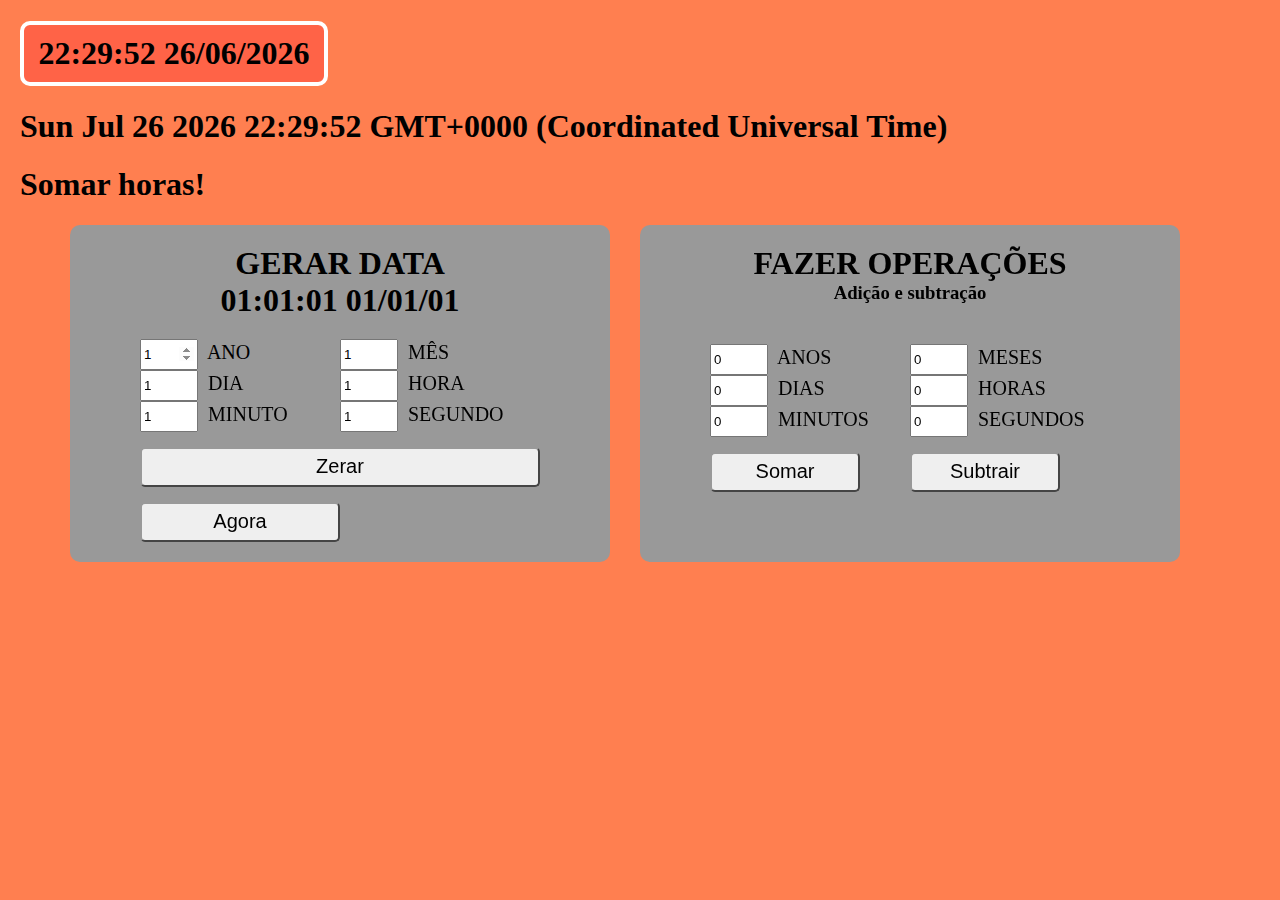
<file: Filipe/JS/Date/index.html>
<!DOCTYPE html>
<html lang="en">
<head>
    <meta charset="UTF-8">
    <meta http-equiv="X-UA-Compatible" content="IE=edge">
    <meta name="viewport" content="width=device-width, initial-scale=1.0">
    <link rel="stylesheet" href="style.css">
    <title>Hora</title>
</head>
<body>
    <h1 id="horaNow"></h1>

    <h1 id="horaAqui"></h1>

    <h1>Somar horas!</h1>
    <div class="main">

        <div class="label">
            <div class="label1">
                <h1 id="title-label1">Gerar data</h1>
                <h1 id="horaGerada"></h1>
                <label id="label1Ano">
                    <input type="number" onchange="gerar()" id="gerarAno" value="1" autofocus>
                    Ano
                </label>

                <label id="label1Mes">
                    <input type="number" onchange="gerar()" id="gerarMes" value="1">
                    Mês
                </label>
                <label id="label1Dia">
                    <input type="number" onchange="gerar()" id="gerarDia" value="1">
                    Dia
                </label>
                <label id="label1Hora">
                    <input type="number" onchange="gerar()" id="gerarHora" value="1">
                    Hora
                </label>
                <label id="label1Minuto">
                    <input type="number" onchange="gerar()" id="gerarMinuto" value="1">
                    Minuto
                </label>
                <label id="label1Segundo">
                    <input type="number" onchange="gerar()" id="gerarSegundo" value="1" >
                    Segundo
                </label>
                <button id="hora" onclick="hora('agora')" >Agora</button>
                <button id="zerar" onclick="zerar()" >Zerar</button>
            </div>
        </div>
            
        <div class="label">
            <div class="label2">
                <h1 id="title-label2">Fazer operações</h1>
                <h3 id="sub-title2">Adição e subtração</h3>
                <label id="label2Ano">
                    <input type="number" id="ano" value="0" >
                    Anos
                </label>

                <label id="label2Mes">
                    <input type="number" id="mes" value="0">
                    Meses
                </label>
                <label id="label2Dia">
                    <input type="number" id="dia" value="0">
                    Dias
                </label>
                <label id="label2Hora">
                    <input type="number" id="hora" value="0">
                    Horas
                </label>
                <label id="label2Minuto">
                    <input type="number" id="minuto" value="0">
                    Minutos
                </label>
                <label id="label2Segundo">
                    <input type="number" id="segundo" value="0" >
                    Segundos
                </label>
                <button id="somar" onclick="somar('+')" >Somar</button>
                <button id="subtrair" onclick="somar('-')" >Subtrair</button>
            </div>
            <br>
        </div>
    </div>

    <script src="script.js"></script>
</body>
</html>
</file>
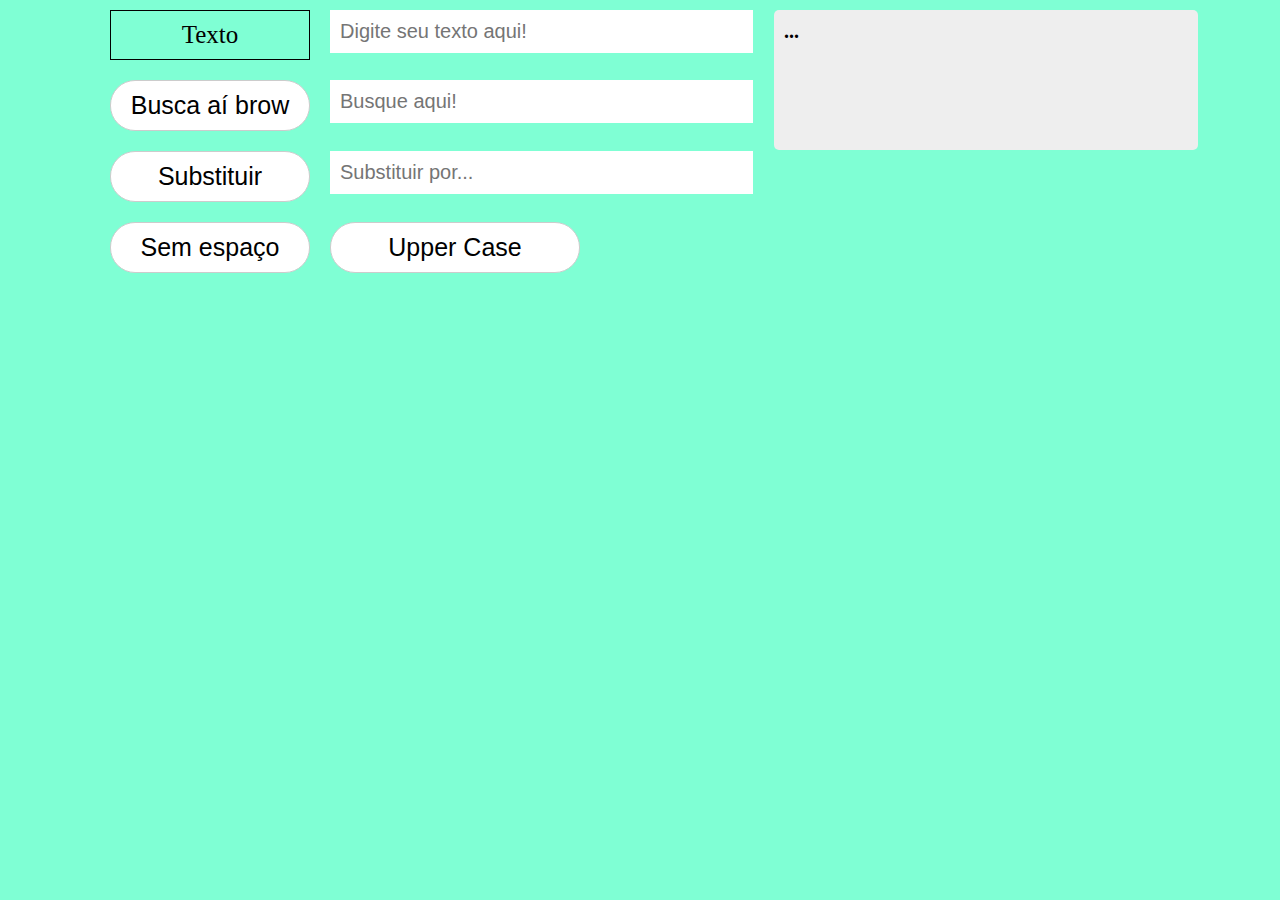
<file: Filipe/JS/Manipulação/index.html>
<!DOCTYPE html>
<html lang="en">
<head>
    <meta charset="UTF-8">
    <meta http-equiv="X-UA-Compatible" content="IE=edge">
    <meta name="viewport" content="width=device-width, initial-scale=1.0">
    <link rel="stylesheet" href="style.css">
    <title>Document</title>
</head>
<body>
        <div class="geralGrid">
            <div id="labelNome">
                <label>Texto</label>
            </div>
            <div id="inputNome">
                <input type="text" id="valueNome" placeholder="Digite seu texto aqui!" required>
            </div>

            <div id="inputBusca">
                <input type="text" name="buscar" placeholder="Busque aqui!">
            </div>

            <div id="inputSub">
                <input type="text" placeholder="Substituir por...">
            </div>

            <div id="boxBusca">
                <section><h1 id="boxText">...</h1></section>
            </div>

            <button id="buttonSub" onclick="sub()">Substituir</button>
            <button id="buttonBus" onclick="busca()">Busca aí brow</button>
            <button id="buttonTrim" onclick="trim()">Sem espaço</button>
            <button id="buttonUpper" onclick="uper(this.value)" value="up">Upper Case</button>
        </div>
    <script src="script.js"></script>
</body>
</html>
</file>
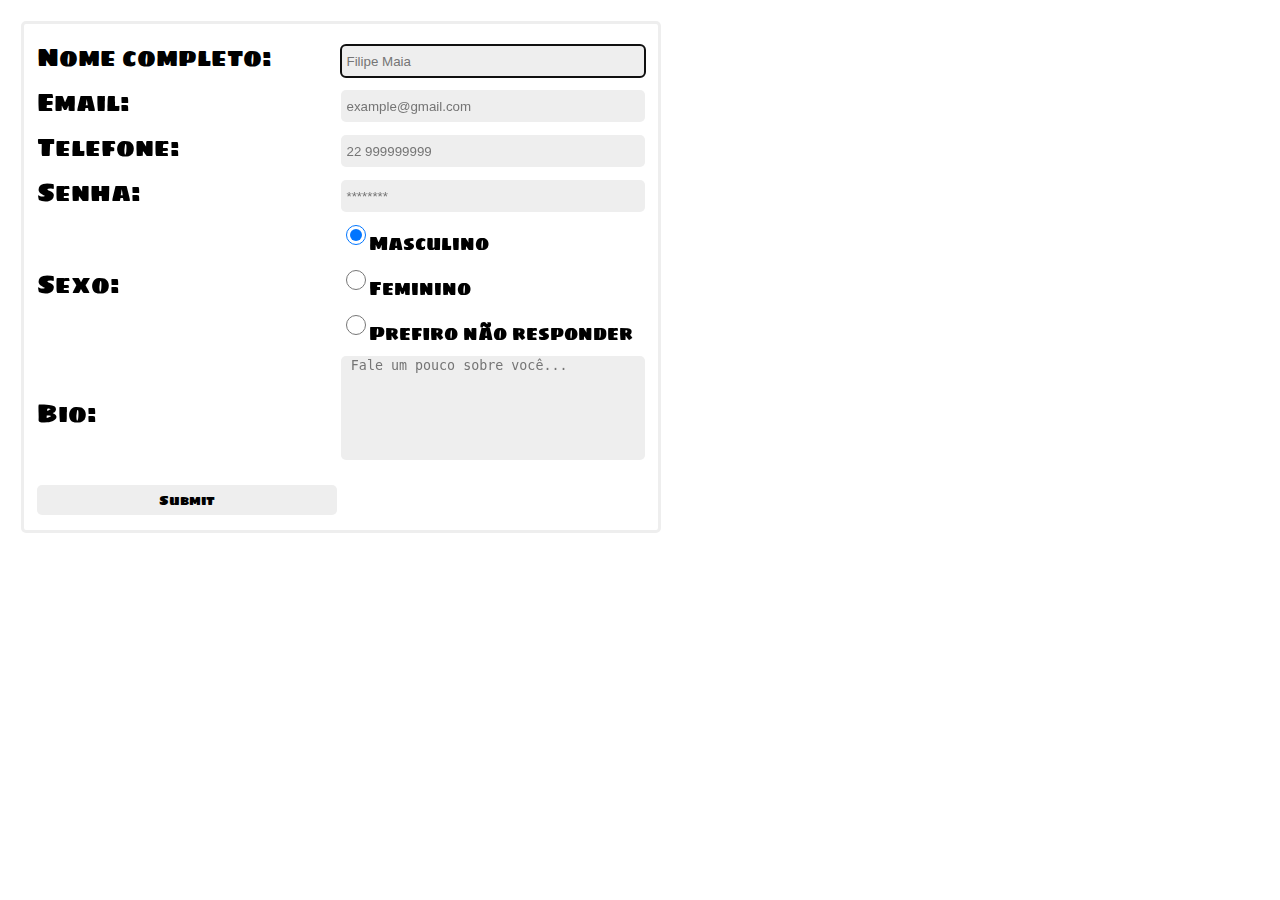
<file: Filipe/HTML and CSS/form.html>
<!DOCTYPE html>
<html>
<head>
    <meta charset="UTF-8">
    <link rel="stylesheet" type="text/css" href="form.css">
    <link rel="preconnect" href="https://fonts.gstatic.com">
    <link href="https://fonts.googleapis.com/css2?family=Sigmar+One&display=swap" rel="stylesheet">
    <meta name="viewport" content="width=device-width, initial-scale=1.0">
    <title>Formulário</title>
</head>
<body>
    <form>
        <table id="formTran">
            <div>
            <tr>
                <td>Nome completo: </td>
                <td><input id="aqui" type="text" name="nome" placeholder=" Filipe Maia" autofocus required></td>
            </tr>
            
            <tr>
                <td>Email: </td>
                <td><input type="email" name="email" placeholder=" example@gmail.com" required></td>
            </tr>
            <tr>
                <td>Telefone: </td>
                <td><input type="tel" name="telefone" placeholder=" 22 999999999" maxlength="11"></td>
            </tr>
            <tr>
                <td>Senha: </td>
                <td><input type="password" name="senha" placeholder=" ********" minlength="8" required></td>
            </tr>
            <tr>
                <td>Sexo: </td>
                <td>
                    <div class="radio">
                        <label style="font-size: 19px;"><input type="radio" name="sexo" style="transition: none; width: 20px;" checked>Masculino</label><br>
                        <label style="font-size: 19px;"><input type="radio" name="sexo" style="transition: none; width: 20px;">Feminino</label><br>
                        <label style="font-size: 19px;"><input type="radio" name="sexo" style="transition: none; width: 20px;">Prefiro não responder</label>
                    </div>
                </td>
            </tr>
            <tr>
                <td>Bio: </td>
                <td><textarea type="text" name="bio" placeholder=" Fale um pouco sobre você..." minlength="8" ></textarea></td>
            </tr>
            <tr>
                <td>
                    <input type="submit" id="butEnv" alue="Envia aí!">
                </td>
            </tr>
        </table>
    </form>
</body>
</html>
</file>
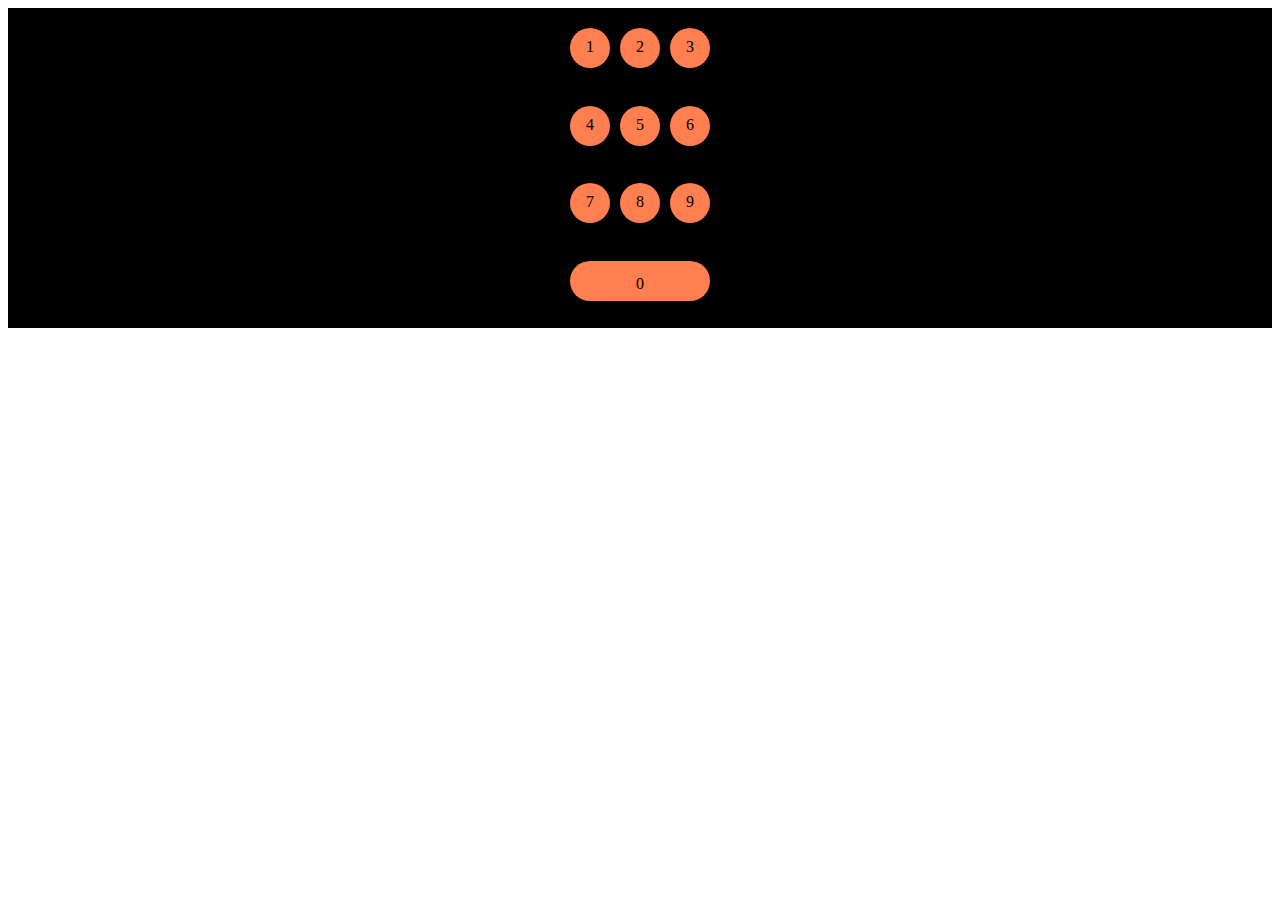
<file: Filipe/HTML and CSS/grid.html>
<!DOCTYPE html>
<html lang="en">
<head>
    <meta charset="UTF-8">
    <meta http-equiv="X-UA-Compatible" content="IE=edge">
    <meta name="viewport" content="width=device-width, initial-scale=1.0">
    <link rel="stylesheet" href="grid.css">
    <title>Grid</title>
</head>
<body>
    
    <div class="container">
        <div class="item item1">1</div>
        <div class="item item2">2</div>
        <div class="item item3">3</div>
        <div class="item item4">4</div>
        <div class="item item5">5</div>
        <div class="item item6">6</div>
        <div class="item item7">7</div>
        <div class="item item8">8</div>
        <div class="item item9">9</div>
        <div class="item item10">0</div>
    </div>

</body>
</html>
</file>
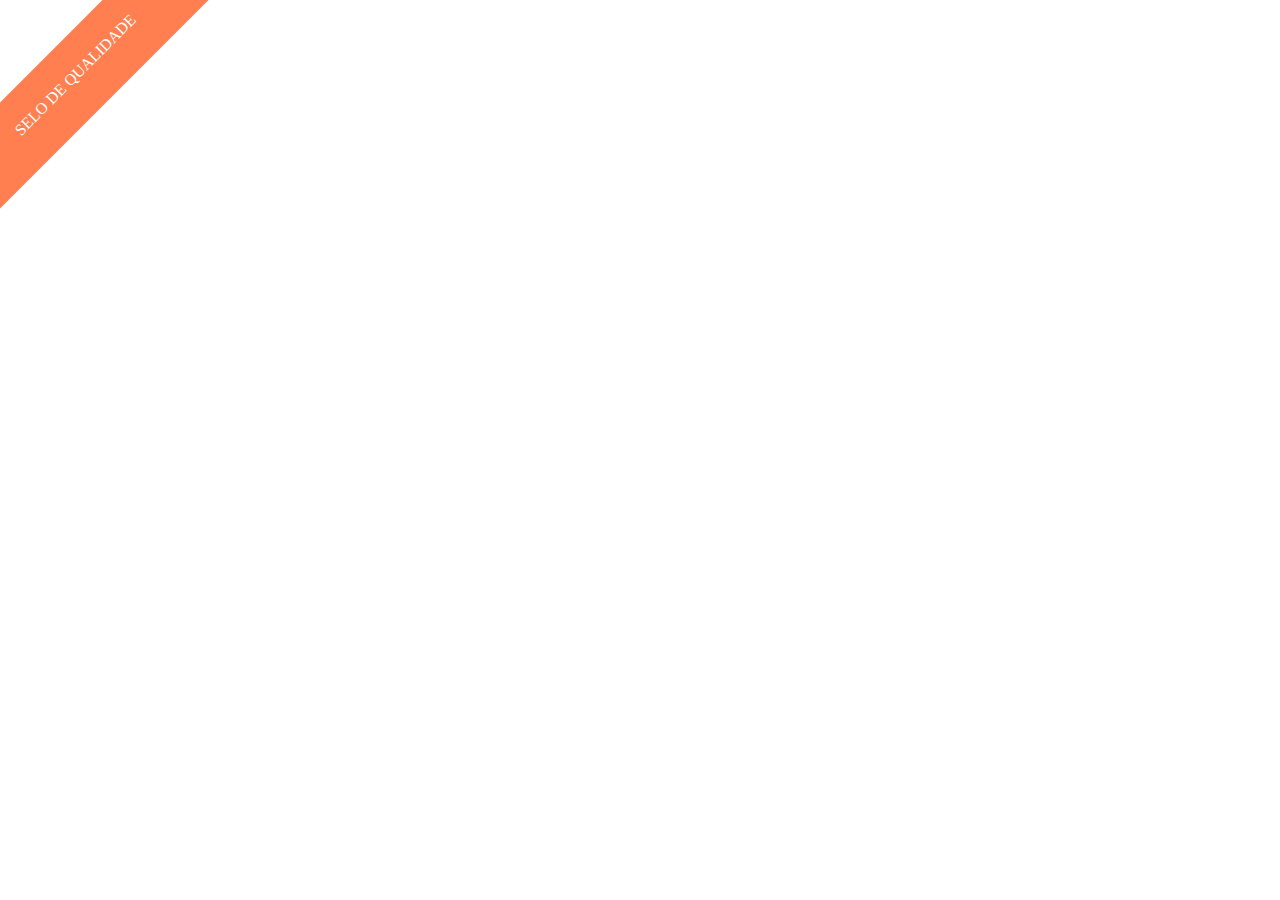
<file: Filipe/HTML and CSS/selo.html>
<!DOCTYPE html>
<html>
<head>
    <meta charset="UTF-8">
    <link rel="stylesheet" type="text/css" href="selo.css">
    <meta name="viewport" content="width=device-width, initial-scale=1.0">
    <title>Selo</title>
</head>
<body>
    <div id="selo">
        SELO DE QUALIDADE
    </div>
</body>
</html>
</file>
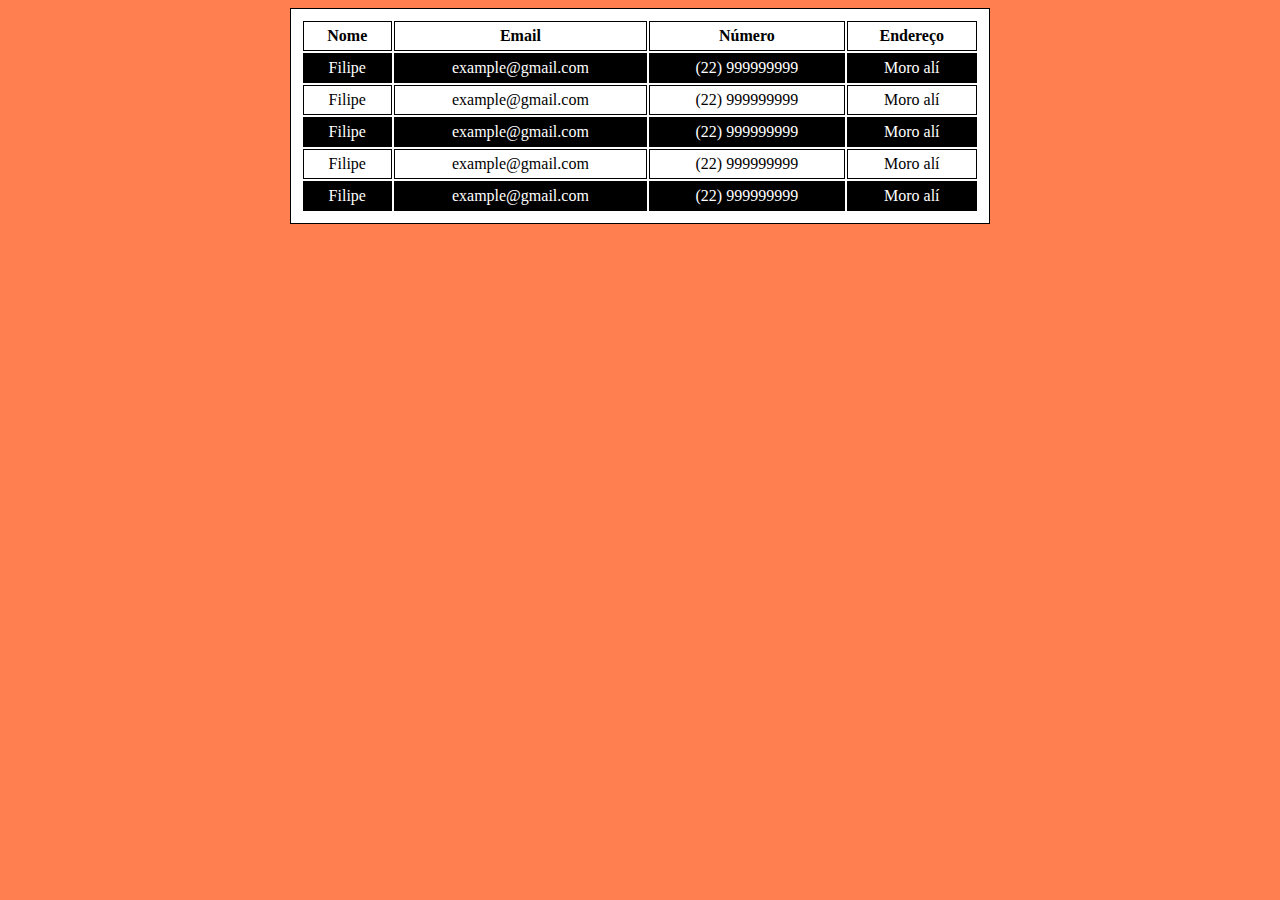
<file: Filipe/HTML and CSS/tabelaZebra.html>
<!DOCTYPE html>
<html>
<head>
    <meta charset="UTF-8">
    <link rel="stylesheet" type="text/css" href="tabelaZebra.css">
    <meta name="viewport" content="width=device-width, initial-scale=1.0">
    <title>Google</title>
</head>
<body>
    <table>
        <tr>
            <th>Nome</th>
            <th>Email</th>
            <th>Número</th>
            <th>Endereço</th>
        </tr>
        <tr>
            <td>Filipe</td>
            <td>example@gmail.com</td>
            <td>(22) 999999999</td>
            <td>Moro alí</td>
        </tr>
        <tr>
            <td>Filipe</td>
            <td>example@gmail.com</td>
            <td>(22) 999999999</td>
            <td>Moro alí</td>
        </tr>
        <tr>
            <td>Filipe</td>
            <td>example@gmail.com</td>
            <td>(22) 999999999</td>
            <td>Moro alí</td>
        </tr>
        <tr>
            <td>Filipe</td>
            <td>example@gmail.com</td>
            <td>(22) 999999999</td>
            <td>Moro alí</td>
        </tr>
        <tr>
            <td>Filipe</td>
            <td>example@gmail.com</td>
            <td>(22) 999999999</td>
            <td>Moro alí</td>
        </tr>
    </table>
</body>
</html>
</file>
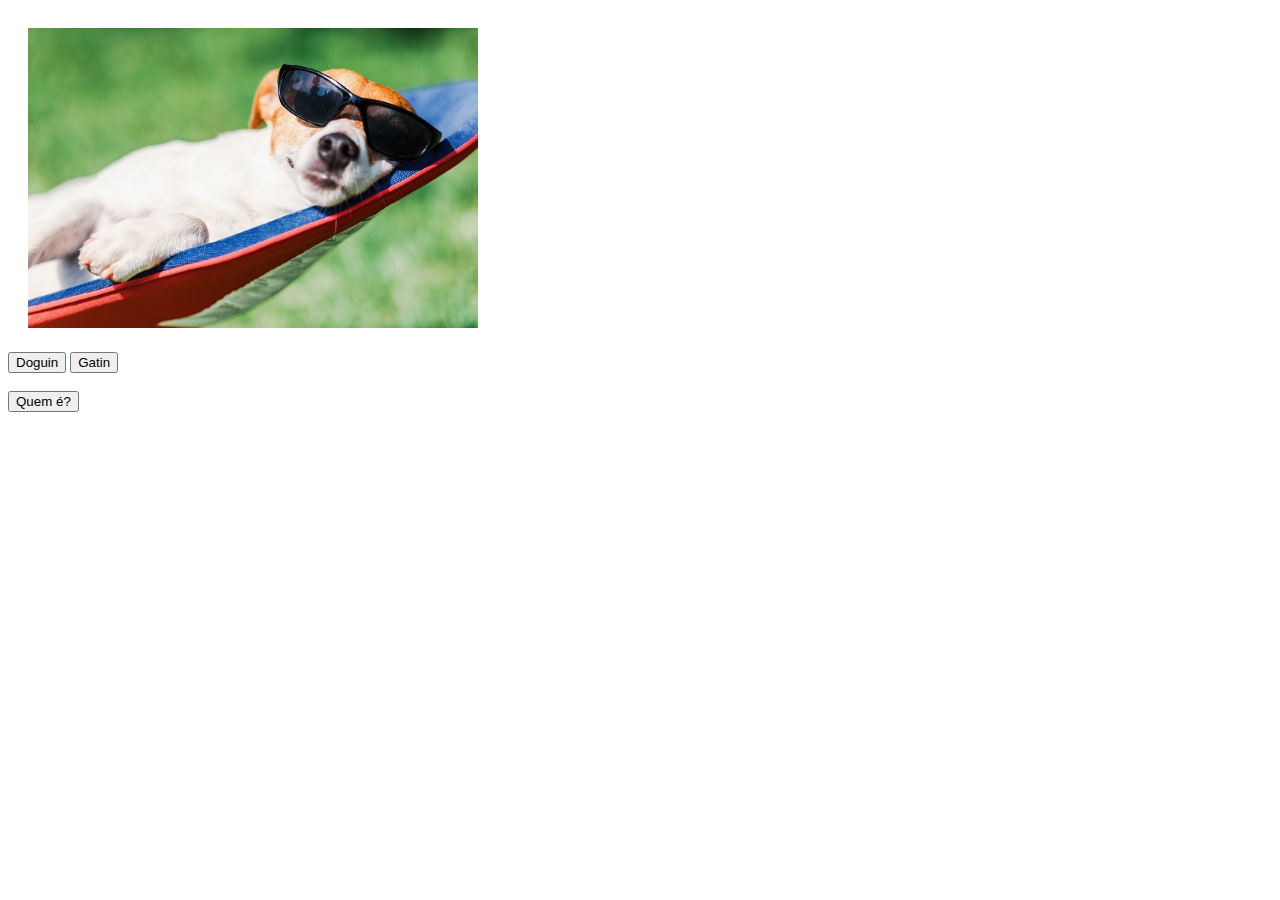
<file: Filipe/JS/JS.html>
<!DOCTYPE html>
<html lang="en">
<head>
    <meta charset="UTF-8">
    <meta http-equiv="X-UA-Compatible" content="IE=edge">
    <meta name="viewport" content="width=device-width, initial-scale=1.0">
    <link rel="stylesheet" href="JS.css">
    <title>Document</title>
</head>
<body>
    
    <img src="doguin.jpg" title="Doguin" class="imagem">
    <br>
    <button onclick="alterar('doguin.jpg', 'Doguin')">Doguin</button>
    <button onclick="alterar('gatin.jpg', 'Gatin')">Gatin</button>
    <br><br>
    <button onclick="quemE()">Quem é?</button>

    <h1></h1>

    <script src="JS.js"></script>
</body>
</html>
</file>
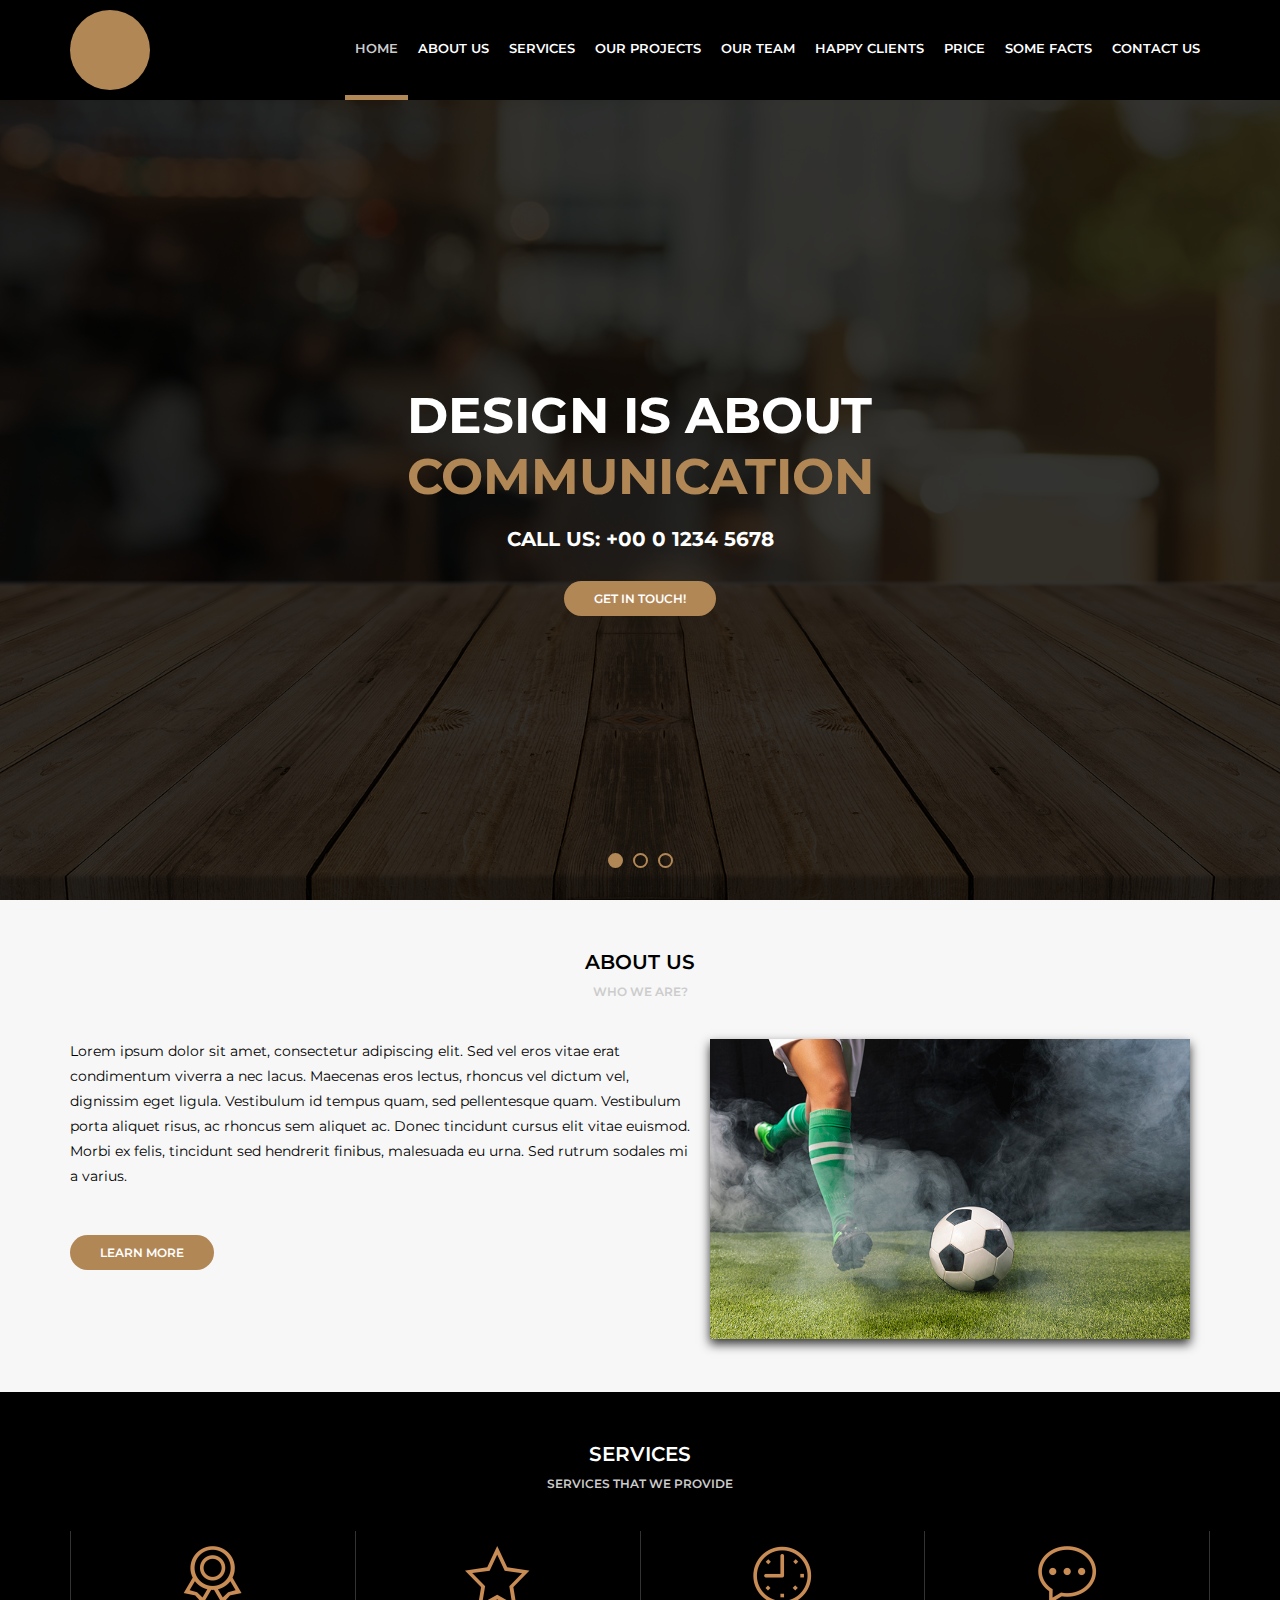
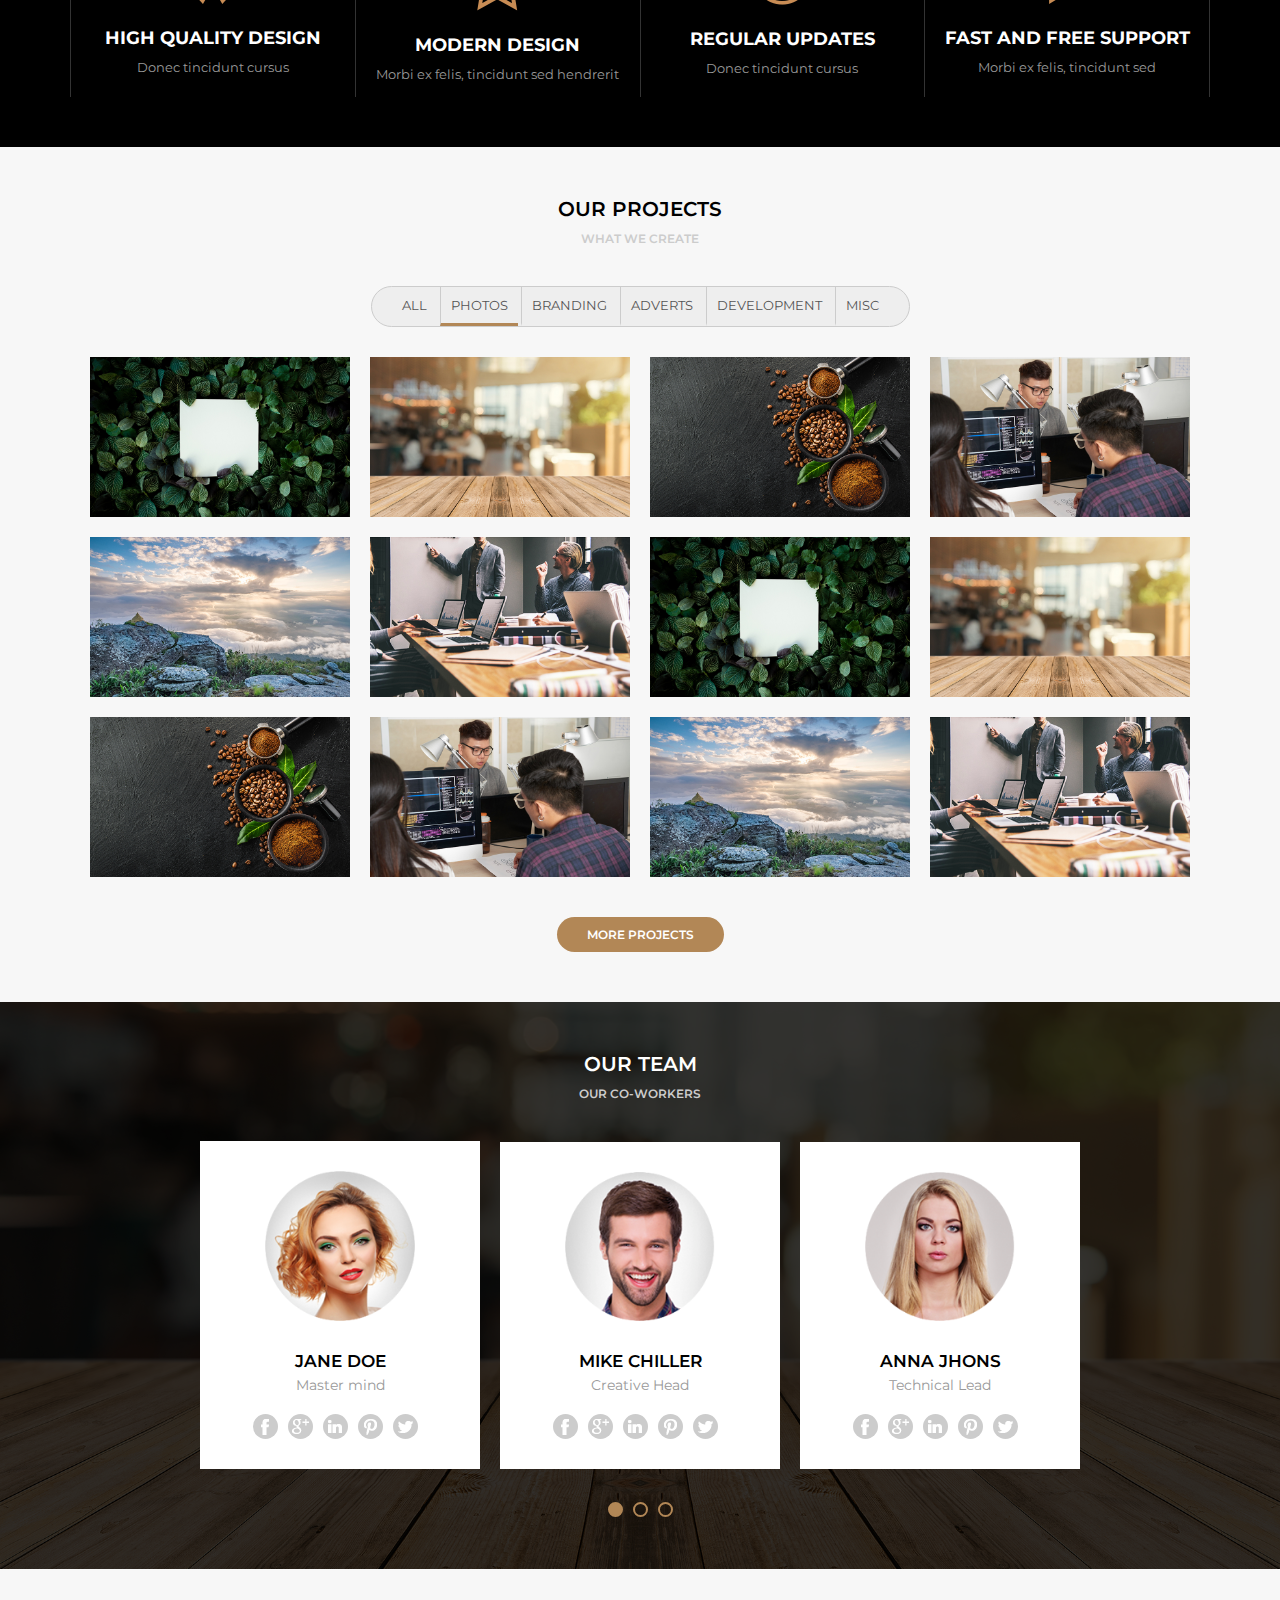
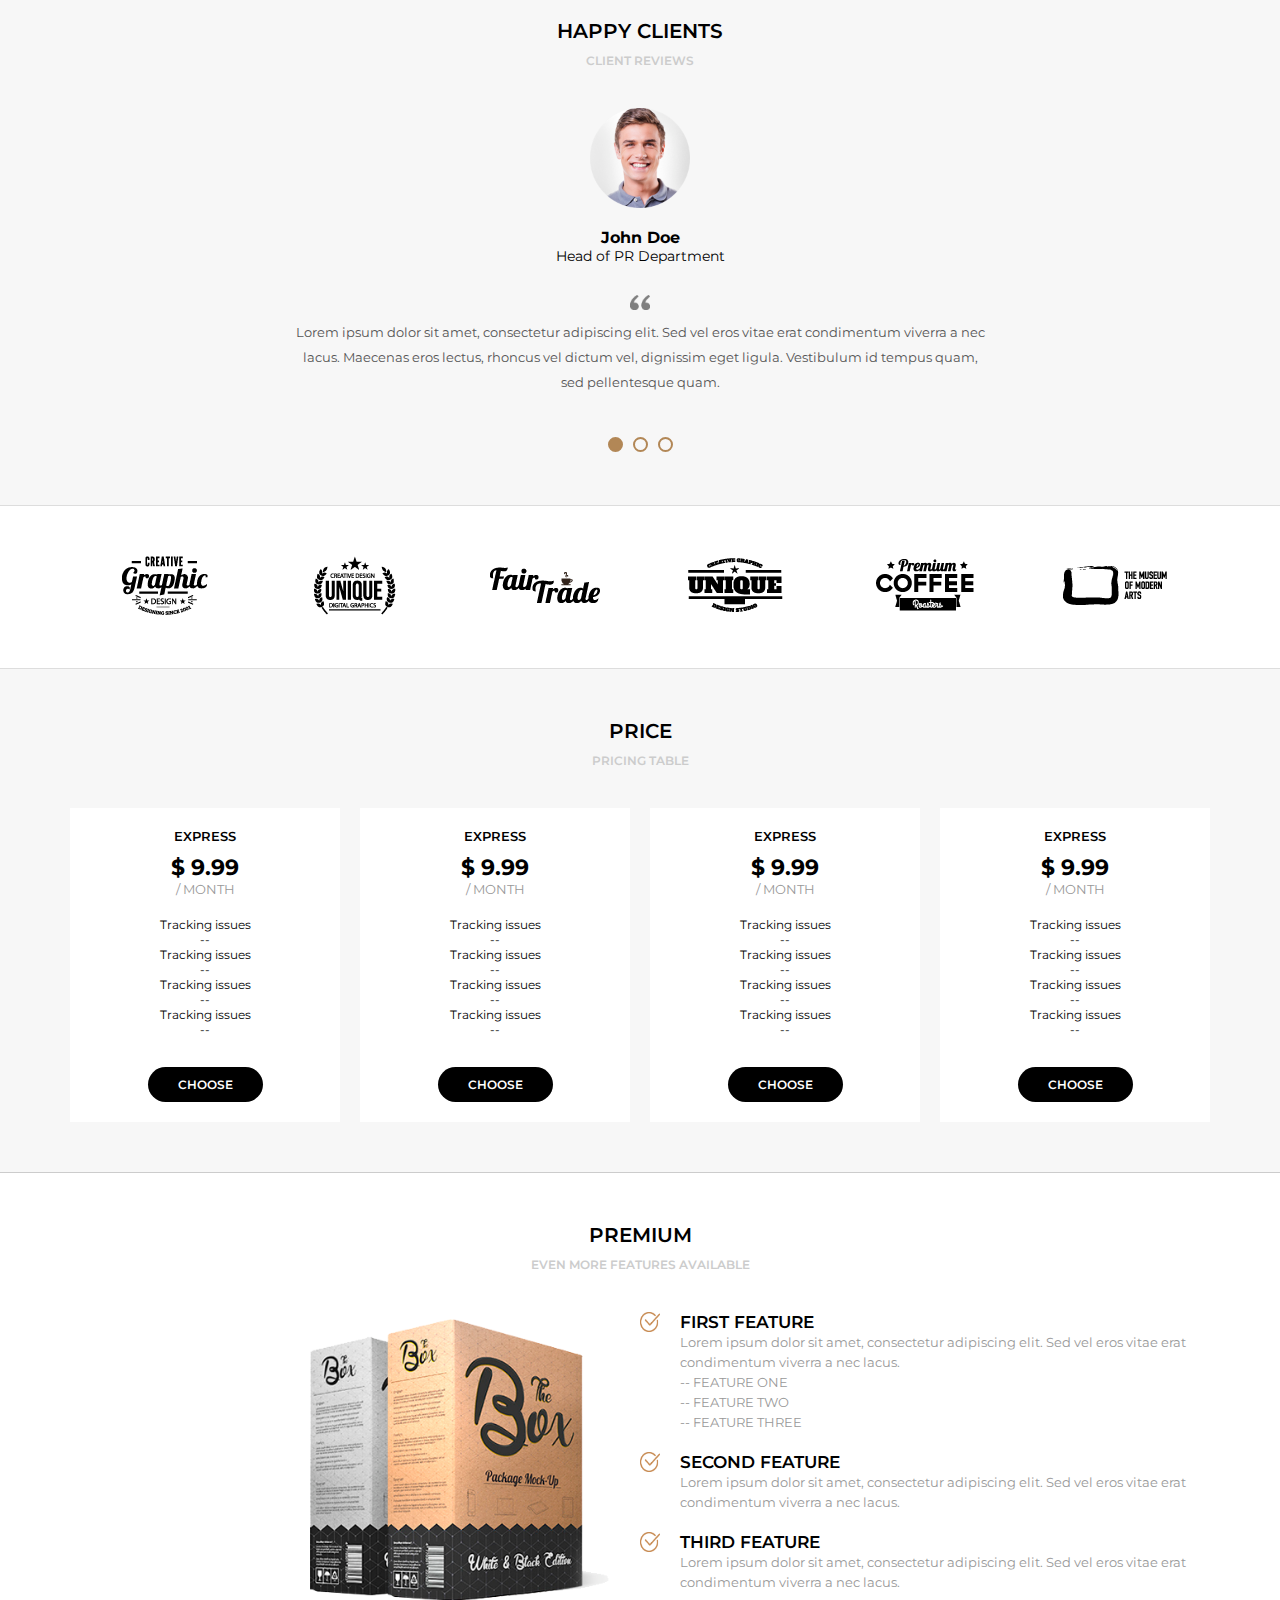
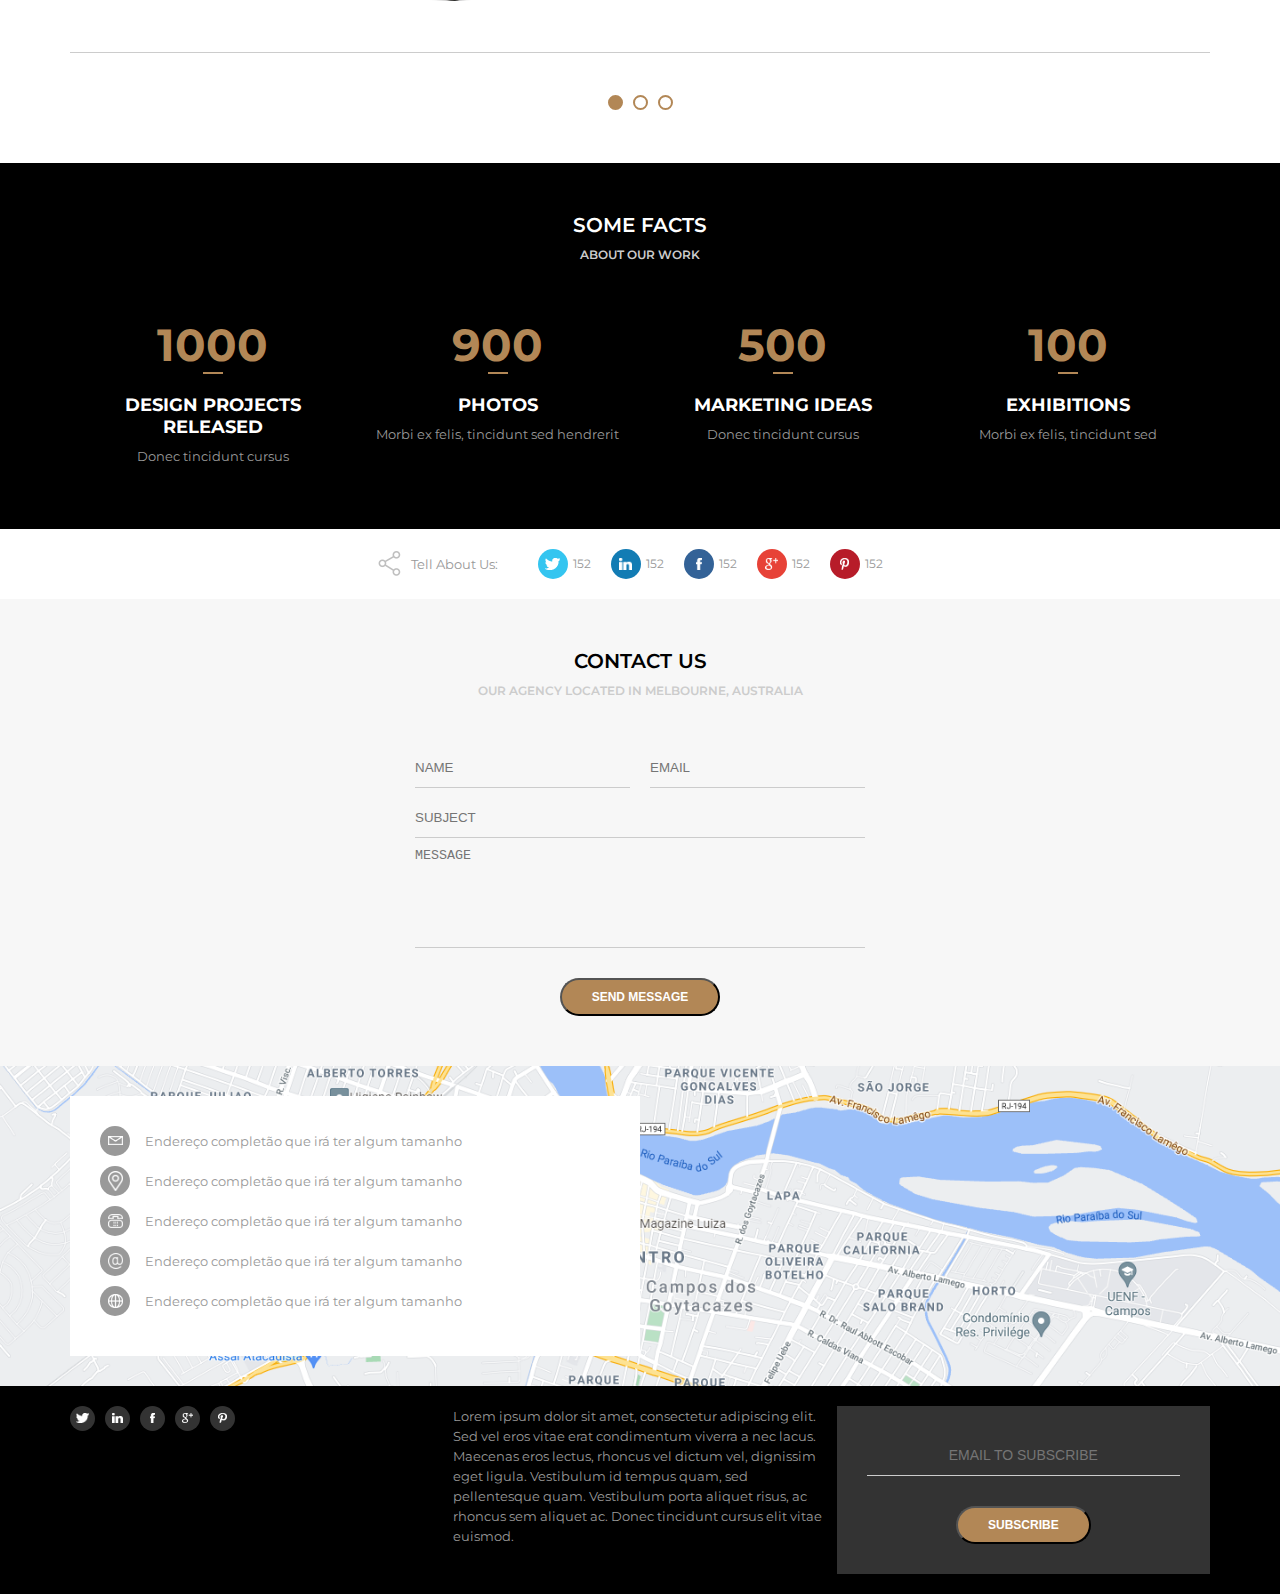
<file: Filipe/projeto/AWAX/home.html>
<!DOCTYPE html>
<html>
<head>
    <meta charset="UTF-8" />
    <title>Awax</title>
    <meta name="viewport" content="width=device-width,minimum-scale=1,initial-scale=1" />
    <link href="https://fonts.googleapis.com/css?family=Montserrat:300,400,600,700&display=swap" rel="stylesheet" />
    <link rel="stylesheet" type="text/css" href="assets/css/style.css" />
</head>
<body>
<header>
    <div class="header">
        <div class="logo">
            <div class="logoimg"></div>
        </div>
        <div class="menu">
            <img class="menu-opener" src="assets/images/menu.png" onclick="menuLateral()" />
            <nav id="menuLateral" value=fechado>
                <ul>
                    <li class="active"><a href="">Home</a></li>
                    <li><a href="">About us</a></li>
                    <li><a href="">Services</a></li>
                    <li><a href="">Our Projects</a></li>
                    <li><a href="">Our Team</a></li>
                    <li><a href="">Happy Clients</a></li>
                    <li><a href="">Price</a></li>
                    <li><a href="">Some Facts</a></li>
                    <li><a href="">Contact Us</a></li>
                </ul>
            </nav>
        </div>
    </div>
</header>

<main>
    <section class="banner">
        <div class="sliders" style="margin-left:0;">
            <div class="slide">
                <div class="slidearea">
                    <h1>Design is about<br/><span>Communication</span></h1>
                    <h2>Call Us: +00 0 1234 5678</h2>
                    <a href="" class="button">Get in touch!</a>
                </div>
            </div><div class="slide">
                <div class="slidearea">
                    <h1>Design is about<br/><span>Teste</span></h1>
                    <h2>Call Us: +00 0 1234 5678</h2>
                    <a href="" class="button">Get in touch!</a>
                </div>
            </div><div class="slide">
                <div class="slidearea">
                    <h1>Design is about<br/><span>Algo</span></h1>
                    <h2>Call Us: +00 0 1234 5678</h2>
                    <a href="" class="button">Get in touch!</a>
                </div>
            </div>
        </div>
        <div class="sliders-pointers">
            <div class="pointer active"></div>
            <div class="pointer"></div>
            <div class="pointer"></div>
        </div>
    </section>

    <section class="default light">
        <div class="section-title">About us</div>
        <div class="section-desc">Who we are?</div>
        <div class="section-body">
            <div class="section-aboutus">
                <div class="section-aboutus--left">
                    <p>Lorem ipsum dolor sit amet, consectetur adipiscing elit. Sed vel eros vitae erat condimentum viverra a nec lacus. Maecenas eros lectus, rhoncus vel dictum vel, dignissim eget ligula. Vestibulum id tempus quam, sed pellentesque quam. Vestibulum porta aliquet risus, ac rhoncus sem aliquet ac. Donec tincidunt cursus elit vitae euismod. Morbi ex felis, tincidunt sed hendrerit finibus, malesuada eu urna. Sed rutrum sodales mi a varius.</p>
                    <br/>
                    <a href="" class="button">Learn More</a>
                </div>
                <div class="section-aboutus--right">
                    <img src="media/foto9.jpg" />
                </div>
            </div>
        </div>
    </section>

    <section class="default dark">
        <div class="section-title">Services</div>
        <div class="section-desc">Services that we provide</div>
        <div class="section-body">
            <div class="section-services">
                <div class="section-service">
                    <img src="assets/images/medalha.png" />
                    <h4>High Quality Design</h4>
                    <p>Donec tincidunt cursus</p>
                </div>
                <div class="section-service">
                    <img src="assets/images/estrela.png" />
                    <h4>Modern Design</h4>
                    <p>Morbi ex felis, tincidunt sed hendrerit</p>
                </div>
                <div class="section-service">
                    <img src="assets/images/relogio.png" />
                    <h4>Regular Updates</h4>
                    <p>Donec tincidunt cursus</p>
                </div>
                <div class="section-service">
                    <img src="assets/images/balao.png" />
                    <h4>Fast and free support</h4>
                    <p>Morbi ex felis, tincidunt sed</p>
                </div>
            </div>
        </div>
    </section>

    <section class="default light">
        <div class="section-title">Our Projects</div>
        <div class="section-desc">What we create</div>
        <div class="section-body">
            <div class="section-projects">
                <div class="section-projects--filters">
                    <ul>
                        <li>All</li>
                        <li class="active">Photos</li>
                        <li>Branding</li>
                        <li>Adverts</li>
                        <li>Development</li>
                        <li>Misc</li>
                    </ul>
                </div>
                <div class="section-projects--photos">
                    <div class="section-projects--photo">
                        <div class="section-projects--photoarea">
                            <div class="section-projects--photoinfo">
                                <h5>ABOUT</h5>
                                <p>Vestibulum porta aliquet risus</p>
                            </div>
                            <img src="media/foto1.jpg" />
                        </div>
                    </div>
                    <div class="section-projects--photo">
                        <div class="section-projects--photoarea">
                            <div class="section-projects--photoinfo">
                                <h5>ABOUT</h5>
                                <p>Vestibulum porta aliquet risus</p>
                            </div>
                            <img src="media/foto2.jpg" />
                        </div>
                    </div>
                    <div class="section-projects--photo">
                        <div class="section-projects--photoarea">
                            <div class="section-projects--photoinfo">
                                <h5>ABOUT</h5>
                                <p>Vestibulum porta aliquet risus</p>
                            </div>
                            <img src="media/foto3.jpg" />
                        </div>
                    </div>
                    <div class="section-projects--photo">
                        <div class="section-projects--photoarea">
                            <div class="section-projects--photoinfo">
                                <h5>ABOUT</h5>
                                <p>Vestibulum porta aliquet risus</p>
                            </div>
                            <img src="media/foto4.jpg" />
                        </div>
                    </div>
                    <div class="section-projects--photo">
                        <div class="section-projects--photoarea">
                            <div class="section-projects--photoinfo">
                                <h5>ABOUT</h5>
                                <p>Vestibulum porta aliquet risus</p>
                            </div>
                            <img src="media/foto5.jpg" />
                        </div>
                    </div>
                    <div class="section-projects--photo">
                        <div class="section-projects--photoarea">
                            <div class="section-projects--photoinfo">
                                <h5>ABOUT</h5>
                                <p>Vestibulum porta aliquet risus</p>
                            </div>
                            <img src="media/foto6.jpg" />
                        </div>
                    </div>
                    <div class="section-projects--photo">
                        <div class="section-projects--photoarea">
                            <div class="section-projects--photoinfo">
                                <h5>ABOUT</h5>
                                <p>Vestibulum porta aliquet risus</p>
                            </div>
                            <img src="media/foto1.jpg" />
                        </div>
                    </div>
                    <div class="section-projects--photo">
                        <div class="section-projects--photoarea">
                            <div class="section-projects--photoinfo">
                                <h5>ABOUT</h5>
                                <p>Vestibulum porta aliquet risus</p>
                            </div>
                            <img src="media/foto2.jpg" />
                        </div>
                    </div>
                    <div class="section-projects--photo">
                        <div class="section-projects--photoarea">
                            <div class="section-projects--photoinfo">
                                <h5>ABOUT</h5>
                                <p>Vestibulum porta aliquet risus</p>
                            </div>
                            <img src="media/foto3.jpg" />
                        </div>
                    </div>
                    <div class="section-projects--photo">
                        <div class="section-projects--photoarea">
                            <div class="section-projects--photoinfo">
                                <h5>ABOUT</h5>
                                <p>Vestibulum porta aliquet risus</p>
                            </div>
                            <img src="media/foto4.jpg" />
                        </div>
                    </div>
                    <div class="section-projects--photo">
                        <div class="section-projects--photoarea">
                            <div class="section-projects--photoinfo">
                                <h5>ABOUT</h5>
                                <p>Vestibulum porta aliquet risus</p>
                            </div>
                            <img src="media/foto5.jpg" />
                        </div>
                    </div>
                    <div class="section-projects--photo">
                        <div class="section-projects--photoarea">
                            <div class="section-projects--photoinfo">
                                <h5>ABOUT</h5>
                                <p>Vestibulum porta aliquet risus</p>
                            </div>
                            <img src="media/foto6.jpg" />
                        </div>
                    </div>
                </div>

                <a href="" class="button">More Projects</a>
            </div>
        </div>
    </section>

    <section class="default dark bg-team">
        <div class="section-team-area">
            <div class="section-title">Our Team</div>
            <div class="section-desc">Our Co-Workers</div>
            <div class="section-body">
                <div class="section-team">
                    <div class="sliders" style="margin-left:0;">
                        <div class="slide">
                            <div class="slidearea">
                                <img class="section-team--avatar" src="media/mulher1.png" />
                                <div class="section-team--name">Jane Doe</div>
                                <div class="section-team--role">Master mind</div>
                                <div class="section-team--social">
                                        <a href=""><img src="assets/images/facebook.png" /></a>
                                        <a href=""><img src="assets/images/googleplus.png" /></a>
                                        <a href=""><img src="assets/images/linkedin.png" /></a>
                                        <a href=""><img src="assets/images/pinterest.png" /></a>
                                        <a href=""><img src="assets/images/twitter.png" /></a>
                                </div>
                            </div>
                        </div><div class="slide">
                            <div class="slidearea">
                                <img class="section-team--avatar" src="media/homem1.png" />
                                <div class="section-team--name">Mike Chiller</div>
                                <div class="section-team--role">Creative Head</div>
                                <div class="section-team--social">
                                        <a href=""><img src="assets/images/facebook.png" /></a>
                                        <a href=""><img src="assets/images/googleplus.png" /></a>
                                        <a href=""><img src="assets/images/linkedin.png" /></a>
                                        <a href=""><img src="assets/images/pinterest.png" /></a>
                                        <a href=""><img src="assets/images/twitter.png" /></a>
                                </div>
                            </div>
                        </div><div class="slide">
                            <div class="slidearea">
                                <img class="section-team--avatar" src="media/mulher2.png" />
                                <div class="section-team--name">Anna Jhons</div>
                                <div class="section-team--role">Technical Lead</div>
                                <div class="section-team--social">
                                        <a href=""><img src="assets/images/facebook.png" /></a>
                                        <a href=""><img src="assets/images/googleplus.png" /></a>
                                        <a href=""><img src="assets/images/linkedin.png" /></a>
                                        <a href=""><img src="assets/images/pinterest.png" /></a>
                                        <a href=""><img src="assets/images/twitter.png" /></a>
                                </div>
                            </div>
                        </div><div class="slide">
                            <div class="slidearea">
                                <img class="section-team--avatar" src="media/mulher1.png" />
                                <div class="section-team--name">Jane Doe</div>
                                <div class="section-team--role">Master mind</div>
                                <div class="section-team--social">
                                        <a href=""><img src="assets/images/facebook.png" /></a>
                                        <a href=""><img src="assets/images/googleplus.png" /></a>
                                        <a href=""><img src="assets/images/linkedin.png" /></a>
                                        <a href=""><img src="assets/images/pinterest.png" /></a>
                                        <a href=""><img src="assets/images/twitter.png" /></a>
                                </div>
                            </div>
                        </div>
                    </div>
                </div>
                <div class="sliders-pointers">
                    <div class="pointer active"></div>
                    <div class="pointer"></div>
                    <div class="pointer"></div>
                </div>
            </div>
        </div>
    </section>

    <section class="default light testimonials">
        <div class="section-title">Happy Clients</div>
        <div class="section-desc">Client Reviews</div>
        <div class="section-body">
            <div class="section-testimonials">
                <div class="sliders" style="margin-left:0;">
                    <div class="slide">
                        <div class="slidearea">
                            <img class="section-testimonials--avatar" src="media/homem2.png" />
                            <div class="section-testimonials--name">John Doe</div>
                            <div class="section-testimonials--role">Head of PR Department</div>
                            <img class="section-testimonials--quoteimg" src="assets/images/quote.png" />
                            <div class="section-testimonials--quote">Lorem ipsum dolor sit amet, consectetur adipiscing elit. Sed vel eros vitae erat condimentum viverra a nec lacus. Maecenas eros lectus, rhoncus vel dictum vel, dignissim eget ligula. Vestibulum id tempus quam, sed pellentesque quam.</div>
                        </div>
                    </div><div class="slide">
                        <div class="slidearea">
                            <img class="section-testimonials--avatar" src="media/homem2.png" />
                            <div class="section-testimonials--name">John Doe</div>
                            <div class="section-testimonials--role">Head of PR Department</div>
                            <img class="section-testimonials--quoteimg" src="assets/images/quote.png" />
                            <div class="section-testimonials--quote">Lorem ipsum dolor sit amet, consectetur adipiscing elit. Sed vel eros vitae erat condimentum viverra a nec lacus. Maecenas eros lectus, rhoncus vel dictum vel, dignissim eget ligula. Vestibulum id tempus quam, sed pellentesque quam.</div>
                        </div>
                    </div><div class="slide">
                        <div class="slidearea">
                            <img class="section-testimonials--avatar" src="media/homem2.png" />
                            <div class="section-testimonials--name">John Doe</div>
                            <div class="section-testimonials--role">Head of PR Department</div>
                            <img class="section-testimonials--quoteimg" src="assets/images/quote.png" />
                            <div class="section-testimonials--quote">Lorem ipsum dolor sit amet, consectetur adipiscing elit. Sed vel eros vitae erat condimentum viverra a nec lacus. Maecenas eros lectus, rhoncus vel dictum vel, dignissim eget ligula. Vestibulum id tempus quam, sed pellentesque quam.</div>
                        </div>
                    </div>
                </div>
                <div class="sliders-pointers">
                    <div class="pointer active"></div>
                    <div class="pointer"></div>
                    <div class="pointer"></div>
                </div>
            </div>
        </div>
    </section>

    <section class="default section-companies">
        <div class="section-body">
            <div class="section-companies--area">
                <div class="section-company">
                    <img src="media/empresa1.png" />
                </div>
                <div class="section-company">
                    <img src="media/empresa2.png" />
                </div>
                <div class="section-company">
                    <img src="media/empresa3.png" />
                </div>
                <div class="section-company">
                    <img src="media/empresa4.png" />
                </div>
                <div class="section-company">
                    <img src="media/empresa5.png" />
                </div>
                <div class="section-company">
                    <img src="media/empresa6.png" />
                </div>
            </div>
        </div>
    </section>

    <section class="default light">
        <div class="section-title">Price</div>
        <div class="section-desc">Pricing Table</div>
        <div class="section-body">
            <div class="section-price">
                    <div class="section-price--item">
                        <div class="section-price--item-name">Express</div>
                        <div class="section-price--item-money">$ 9.99</div>
                        <div class="section-price--item-period">/ month</div>
                        <div class="section-price--item-point">Tracking issues<br/>--</div>
                        <div class="section-price--item-point">Tracking issues<br/>--</div>
                        <div class="section-price--item-point">Tracking issues<br/>--</div>
                        <div class="section-price--item-point">Tracking issues<br/>--</div>
                        <a href="" class="button button--dark">Choose</a>
                    </div>
                    <div class="section-price--item">
                        <div class="section-price--item-name">Express</div>
                        <div class="section-price--item-money">$ 9.99</div>
                        <div class="section-price--item-period">/ month</div>
                        <div class="section-price--item-point">Tracking issues<br/>--</div>
                        <div class="section-price--item-point">Tracking issues<br/>--</div>
                        <div class="section-price--item-point">Tracking issues<br/>--</div>
                        <div class="section-price--item-point">Tracking issues<br/>--</div>
                        <a href="" class="button button--dark">Choose</a>
                    </div>
                    <div class="section-price--item">
                        <div class="section-price--item-name">Express</div>
                        <div class="section-price--item-money">$ 9.99</div>
                        <div class="section-price--item-period">/ month</div>
                        <div class="section-price--item-point">Tracking issues<br/>--</div>
                        <div class="section-price--item-point">Tracking issues<br/>--</div>
                        <div class="section-price--item-point">Tracking issues<br/>--</div>
                        <div class="section-price--item-point">Tracking issues<br/>--</div>
                        <a href="" class="button button--dark">Choose</a>
                    </div>
                    <div class="section-price--item">
                        <div class="section-price--item-name">Express</div>
                        <div class="section-price--item-money">$ 9.99</div>
                        <div class="section-price--item-period">/ month</div>
                        <div class="section-price--item-point">Tracking issues<br/>--</div>
                        <div class="section-price--item-point">Tracking issues<br/>--</div>
                        <div class="section-price--item-point">Tracking issues<br/>--</div>
                        <div class="section-price--item-point">Tracking issues<br/>--</div>
                        <a href="" class="button button--dark">Choose</a>
                    </div>
            </div>
        </div>
    </section>

    <section class="default light premium">
        <div class="section-title">Premium</div>
        <div class="section-desc">Even More Features Available</div>
        <div class="section-body">
            <div class="section-premium">
                <div class="sliders" style="margin-left:0;">
                    <div class="slide">
                        <div class="slidearea">
                            <div class="section-premium--left">
                                <img src="media/livros.png" />
                            </div>
                            <div class="section-premium--right">
                                    <div class="section-premium--item">
                                        <img src="assets/images/check.png" />
                                        <div>
                                            <h4>FIRST FEATURE</h4>
                                            Lorem ipsum dolor sit amet, consectetur adipiscing elit. Sed vel eros vitae erat condimentum viverra a nec lacus.<br/>
                                            -- FEATURE ONE<br/>
                                            -- FEATURE TWO<br/>
                                            -- FEATURE THREE
                                        </div>
                                    </div>
                                    <div class="section-premium--item">
                                        <img src="assets/images/check.png" />
                                        <div>
                                            <h4>SECOND FEATURE</h4>
                                            Lorem ipsum dolor sit amet, consectetur adipiscing elit. Sed vel eros vitae erat condimentum viverra a nec lacus.
                                        </div>
                                    </div>
                                    <div class="section-premium--item">
                                        <img src="assets/images/check.png" />
                                        <div>
                                            <h4>THIRD FEATURE</h4>
                                            Lorem ipsum dolor sit amet, consectetur adipiscing elit. Sed vel eros vitae erat condimentum viverra a nec lacus.
                                        </div>
                                    </div>
                            </div>
                        </div>
                    </div><div class="slide">
                        <div class="slidearea">
                            ...
                        </div>
                    </div><div class="slide">
                        <div class="slidearea">
                            ...
                        </div>
                    </div>
                </div>
                <div class="sliders-pointers">
                    <div class="pointer active"></div>
                    <div class="pointer"></div>
                    <div class="pointer"></div>
                </div>
            </div>
        </div>
    </section>

    <section class="default dark">
        <div class="section-title">Some Facts</div>
        <div class="section-desc">About our work</div>
        <div class="section-body">
            <div class="section-facts">
                <div class="section-fact">
                    <h3>1000</h3>
                    <div class="section-fact-line"></div>
                    <h4>Design Projects Released</h4>
                    <p>Donec tincidunt cursus</p>
                </div>
                <div class="section-fact">
                    <h3>900</h3>
                    <div class="section-fact-line"></div>
                    <h4>Photos</h4>
                    <p>Morbi ex felis, tincidunt sed hendrerit</p>
                </div>
                <div class="section-fact">
                    <h3>500</h3>
                    <div class="section-fact-line"></div>
                    <h4>Marketing Ideas</h4>
                    <p>Donec tincidunt cursus</p>
                </div>
                <div class="section-fact">
                    <h3>100</h3>
                    <div class="section-fact-line"></div>
                    <h4>Exhibitions</h4>
                    <p>Morbi ex felis, tincidunt sed</p>
                </div>
            </div>
        </div>
    </section>

    <section class="section-share">
        <div class="section-share--legend">
            <img src="assets/images/share.png" />
            Tell About Us:
        </div>
        <div class="section-share--item">
            <div class="section-share--icon twitter">
                <img src="assets/images/twitter.png" />
            </div>
            152
        </div>
        <div class="section-share--item">
            <div class="section-share--icon linkedin">
                <img src="assets/images/linkedin.png" />
            </div>
            152
        </div>
        <div class="section-share--item">
            <div class="section-share--icon facebook">
                <img src="assets/images/facebook.png" />
            </div>
            152
        </div>
        <div class="section-share--item">
            <div class="section-share--icon googleplus">
                <img src="assets/images/googleplus.png" />
            </div>
            152
        </div>
        <div class="section-share--item">
            <div class="section-share--icon pinterest">
                <img src="assets/images/pinterest.png" />
            </div>
            152
        </div>
    </section>

    <section class="default light">
        <div class="section-title">Contact Us</div>
        <div class="section-desc">Our Agency Located in Melbourne, Australia</div>
        <div class="section-body">
            <div class="section-contact">
                <form method="POST">
                    <div class="section-contact--split">
                        <input type="text" name="name" placeholder="NAME" />
                        <input type="text" name="name" placeholder="EMAIL" />
                    </div>
                    <input type="text" name="name" placeholder="SUBJECT" />
                    <textarea name="message" placeholder="MESSAGE"></textarea>
                    <input type="submit" value="Send Message" class="button" />
                </form>
            </div>
        </div>
    </section>

    <section class="section-map">
        <div class="section-map--area">
            <div class="section-map--info">
                    <div class="section-map--info-item">
                        <div class="section-map--info-item-img">
                            <img src="assets/images/carta.png" />
                        </div>
                        Endereço completão que irá ter algum tamanho
                    </div>
                    <div class="section-map--info-item">
                        <div class="section-map--info-item-img">
                            <img src="assets/images/localizacao.png" />
                        </div>
                        Endereço completão que irá ter algum tamanho
                    </div>
                    <div class="section-map--info-item">
                        <div class="section-map--info-item-img">
                            <img src="assets/images/telefone.png" />
                        </div>
                        Endereço completão que irá ter algum tamanho
                    </div>
                    <div class="section-map--info-item">
                        <div class="section-map--info-item-img">
                            <img src="assets/images/arroba.png" />
                        </div>
                        Endereço completão que irá ter algum tamanho
                    </div>
                    <div class="section-map--info-item">
                        <div class="section-map--info-item-img">
                            <img src="assets/images/web.png" />
                        </div>
                        Endereço completão que irá ter algum tamanho
                    </div>
            </div>
        </div>
    </section>


</main>
<footer>
    <div class="footer--area">
        <div class="footer--item area1">
            <div class="footer-social">
                <a href=""><img src="assets/images/twitter.png" /></a>
                <a href=""><img src="assets/images/linkedin.png" /></a>
                <a href=""><img src="assets/images/facebook.png" /></a>
                <a href=""><img src="assets/images/googleplus.png" /></a>
                <a href=""><img src="assets/images/pinterest.png" /></a>
            </div>
        </div>
        <div class="footer--item area2">
                Lorem ipsum dolor sit amet, consectetur adipiscing elit. Sed vel eros vitae erat condimentum viverra a nec lacus. Maecenas eros lectus, rhoncus vel dictum vel, dignissim eget ligula. Vestibulum id tempus quam, sed pellentesque quam. Vestibulum porta aliquet risus, ac rhoncus sem aliquet ac. Donec tincidunt cursus elit vitae euismod.
        </div>
        <div class="footer--item area3">
            <form method="POST">
                <input type="email" name="email" placeholder="EMAIL TO SUBSCRIBE" />
                <button class="button">Subscribe</button>
            </form>
        </div>
    </div>
</footer>
<script src="script.js"></script>
</body>
</html>
</file>
<file: Filipe/JS/Date/style.css>
:root {
    --fontLabel: 20px;
  }

body{
    box-sizing: border-box;
    background-color: coral;
    margin: 0px;
    padding-left: 20px;
    padding-right: 20px;
}

.main{
    margin-left: 50px;
    margin-right: 50px;
    display: grid;
    grid-template-columns: repeat(2, 1fr);
    grid-template-areas: "label1 label2";
}


#horaUser{
    display: flex;
    align-items: center;
    max-height: 50px;
    margin-bottom: 20px;
}
#horaNow{
    background-color: tomato;
    width: 280px;
    padding: 10px;
    border-radius: 10px;
    border: 4px solid white;
    text-align: center;
}

.enter{
    width: 400px;
    height: auto;
    background-color: #999;
    border-radius: 5px;
    padding: 20px;
    display: grid;
    grid-template-columns: repeat(2, 1fr);
}

button{
    border-radius: 5px;
    text-decoration: none;
    border-color: #999;
    height: 40px;
    margin-top: 15px;
    font-size: 20px;
}
.label2 button{
    max-width: 150px;
}
input{
    height: 25px;
    width: 50px;
    outline: none;
    margin-right: 5px;
}

.label{
    width: 500px;
    padding: 20px;
    background-color: #999;
    border-radius: 10px;
    justify-content: center;
    margin-bottom: 30px;
}

.label1{
    text-align: center;
    justify-content: center;
    display: grid;
    grid-template-columns: repeat(2, 200px);
    grid-template-areas:
        "title title" 
        "horaGerada horaGerada"
        "ano mes"
        "dia hora"
        "min seg"
        "zerar zerar"
    ;
}/* label2 */
#label1Ano{ grid-area: ano; }
#label1Mes{ grid-area: mes; }
#label1Dia{ grid-area: dia; }
#label1Hora{ grid-area: hora; }
#label1Minuto{ grid-area: min; }
#label1Segundo{ grid-area: seg; }
#gerar{ grid-area: gerar; }
#zerar{ grid-area: zerar; }
#title-label1{ 
    grid-area: title; 
    text-transform: uppercase; 
    margin: 0px; 
    padding: 0px;
}
#horaGerada{ 
    grid-area: horaGerada;
    margin: 0px;
    margin-bottom: 20px;
}
#label1Ano, #label1Mes, #label1Dia, #label1Hora, #label1Minuto, #label1Segundo{
    width: 200px; 
    text-align: left; 
    font-size: var(--fontLabel);
    text-transform: uppercase;
}




.label2{
    text-align: center;
    justify-content: center;
    display: grid;
    grid-template-columns: repeat(2, 200px);
    grid-template-areas:
        "title2 title2" 
        "sub sub"
        "ano mes"
        "dia hora"
        "min seg"
        "botaoSom botaoSub"
    ;
}/* label2 */
#label2Ano{ grid-area: ano; }
#label2Mes{ grid-area: mes; }
#label2Dia{ grid-area: dia; }
#label2Hora{ grid-area: hora; }
#label2Minuto{ grid-area: min; }
#label2Segundo{ grid-area: seg; }
#somar{ grid-area: botaoSom; }
#subtrair{ grid-area: botaoSub; }
#sub-title2{ 
    grid-area: sub;
    margin-bottom: 40px;
    margin-top: 0px;
}
#title-label2{ 
    grid-area: title2; 
    text-transform: uppercase;
    margin-top: 0px;
    margin-bottom: 0px;
}
#label2Ano, #label2Mes, #label2Dia, #label2Hora, #label2Minuto, #label2Segundo{
    width: 200px; 
    text-align: left; 
    font-size: var(--fontLabel);
    text-transform: uppercase;
}
</file>
<file: Filipe/JS/Manipulação/style.css>
body{
    background-color: aquamarine;
    box-sizing: border-box;
    margin: 0px;
    padding: 10px;
}

.geralGrid{
    display: grid;
    grid-template-columns: 200px repeat(2, 40%);
    gap: 20px;
    padding-right: 100px;
    padding-left: 100px;
    grid-template-areas: 
        "labelNome inputNome busca"
        "buttonBus inputBusca busca"
        "buttonSub inputSub busca"
        "buttonUpper . ."
        "buttonTrim . ."
        ;
}

#buttonBus, #buttonSub, #buttonUpper, #buttonTrim{
    background-color: white;
    border: none;
    border-radius: 25px;
    font-size: 25px;
    padding: 10px;
    outline: none;
    max-width: 250px;
    border: 1px solid #CCC;
}
#buttonSub:hover{ background-color: #CCC; }
#buttonBus:hover{ background-color: #CCC; }
#buttonUpper:hover{ background-color: #CCC; }
#buttonTrim:hover{ background-color: #CCC; }

#labelNome, #labelBusca, #labelBus, #labelSub{
    border: 1px solid black;
    padding: 10px;
    text-align: center;
    font-size: 25px;
}

input{
    border: none;
    width: 95%;
    padding: 10px;
    outline: none;
    font-size: 20px;
    border-radius: 0px;
    transition: all .5s;
    max-width: 490px;
}
input:focus{
    border-radius: 5px;
    background-color: #CCC;
}

#inputBusca{ grid-area: inputBusca; }
#buttonBus{ grid-area: buttonBus; }
#buttonSub{ grid-area: buttonSub; }
#boxBusca{ grid-area: busca; }

section{
    padding: 10px;
    border-radius: 5px;
    max-width: inherit;
    max-height: inherit;
    font-size: 25px;
    background-color: #EEE; 
    text-align: center;
    text-align: left;
}

#boxText{
    margin: 0px;
    height: 120px;
    font-size: 20px;
}
</file>
<file: Filipe/HTML and CSS/form.css>
html{
    padding: 1%;
    font-family: 'Sigmar One', cursive;
}

table{
    padding: 10px;
    width: 500px;
    border-radius: 5px;
    border: 3px solid #eeeeee   ;
}

#radio label{
    font-size: 10px;
}

td{
    font-size: 25px;
}

#butEnv{
    height: 30px;
    width: 100px;
    border-radius: 5px;
}

input[type=submit]{
    font-family: 'Sigmar One', cursive;
}

#formTran tr td input{
    width: 300px;
    height: 30px;
    transition: width 1s;
    border-radius: 5px;
    border: none;
    background-color: #eeeeee;
}

#formTran tr td textarea{
    width: 300px;
    height: 100px;
    resize: none;
    transition: width 1s;
    border-radius: 5px;
    border: none;
    background-color: #eeeeee;
}
</file>
<file: Filipe/HTML and CSS/grid.css>
.container{
    background-color: black;
    display: grid;
    grid-template-columns: repeat(3, 40px);
    grid-gap: 10px;
    justify-content: center;
    padding-top: 20px;
    height: 300px;
}

.item{
    background-color: coral;
    height: 40px;
    padding-top: 25%;
    text-align: center;
    border-radius: 20px;
    box-sizing:border-box;
}

.item10{
    grid-column: 1 / span 3;
    padding-top: 10%;
}

.item:active{
    background-color: white;
}
</file>
<file: Filipe/HTML and CSS/selo.css>
#selo{
    background-color: coral;
    width: 300px;
    height: 50px;
    color: white;
    text-align: center;
    padding-top: 25px;
    margin-left: -80px;
    margin-top: 40px;
    transform: rotate(-45deg);
}
</file>
<file: Filipe/HTML and CSS/tabelaZebra.css>
body{
    background-color: coral;
    
}

table{
    background-color: white;
    border: 1px solid black;
    padding: 10px;
    min-width: 700px;
    margin-left:auto;
    margin-right:auto;
}

tr:nth-child(2n) {
    background-color: black;
    color: white;
  }

th, td {
    text-align: center;
    border: 1px solid black;
    padding: 5px;
}
</file>
<file: Filipe/JS/JS.css>
body{
    box-sizing: border-box;
}
.imagem{
    height: 300px;
    padding: 20px;
}
</file>
<file: Filipe/projeto/AWAX/assets/css/style.css>
* {
    margin:0;
    padding:0;
    box-sizing:border-box;
}
body {
    font-family:'Montserrat', Arial, Helvetica, sans-serif;
    font-size:13px;
    overflow-x:hidden;
}
header {
    height:100px;
    background-color:#000;
    color:#FFF;
}
.header {
    max-width:1140px;
    height:100px;
    margin:auto;
    display:flex;
    align-items:center;
}
.logo {
    width:100px;
}
.logoimg {
    width:80px;
    height:80px;
    background-color:#B28756;
    border-radius:40px;
}
.menu-opener {
    display:none;
}
.menu {
    flex:1;
    display:flex;
    justify-content: flex-end;
}
.menu ul,
.menu li {
    list-style:none;
}
.menu ul {
    display:flex;
}
.menu li a {
    color:#FFF;
    text-transform: uppercase;
    font-weight: 600;
    text-decoration: none;
    padding-left:10px;
    padding-right:10px;
    height:100px;
    display:flex;
    align-items:center;
    border-bottom:5px solid #000;
}
.menu li a:hover,
.menu .active a {
    border-bottom:5px solid #B28756;
    color:#CCC;
}

.button {
    display:inline-block;
    background-color:#B28756;
    color:#FFF;
    text-transform: uppercase;
    font-size:12px;
    font-weight:600;
    text-decoration: none;
    padding:10px 30px;
    margin-top:30px;
    border-radius:20px;
}
.button--dark {
    background-color:#000;
}
.button--dark:hover {
    background-color:#B28756;
}

.banner {
    height:calc(100vh - 100px);
    background-color:#333;
    background-image:url('../images/bg.jpg');
    background-size:cover;
    background-position:bottom;
    overflow:hidden;
}
.banner .sliders {
    width:1000vw;
    height:100%;
}
.banner .slide {
    width:100vw;
    height:100%;
    display:inline-block;
    background-color:rgba(0, 0, 0, 0.8);
}
.banner .slidearea {
    display:flex;
    flex-direction:column;
    height:100%;
    justify-content: center;
    align-items:center;
    color:#FFF;
}
.banner h1 {
    text-transform: uppercase;
    font-weight: bold;
    font-size:50px;
}
.banner h1 span {
    color:#B28756;
}
.banner h2 {
    text-transform: uppercase;
    margin-top:20px;
}
.banner .sliders-pointers {
    width:100vw;
    height:20px;
    position:absolute;
    margin-top:-50px;
    display:flex;
    justify-content: center;
    align-items: center;
}
.banner .pointer {
    width:15px;
    height:15px;
    border:2px solid #B28756;
    border-radius:8px;
    margin-left:5px;
    margin-right:5px;
    cursor:pointer;
}
.banner .pointer.active {
    background-color:#B28756;
}


.default {
    padding-top:50px;
    padding-bottom:50px;
}
.default .section-title,
.default .section-desc {
    text-align:center;
    text-transform: uppercase;
    font-weight: 600;
}
.default .section-title {
    font-size:20px;
}
.default .section-desc {
    font-size:12px;
    color:#CCC;
    margin-top:10px;
    margin-bottom:40px;
}
.default .section-body {
    max-width:1140px;
    margin:auto;
}
.default.light {
    background-color:#F7F7F7;
}
.default.light .section-title,
.default.light .section-body {
    color:#000;
}
.default.dark {
    background-color:#000;
}
.default.dark .section-title,
.default.dark .section-body {
    color:#FFF;
}

footer {
    background-color:#000;
    padding:20px;
}
.footer--area {
    max-width:1140px;
    margin:auto;
    color:#FFF;
    display:flex;
}
.footer--item {
    flex:1;
}
.footer-social {
    display:flex;
}
.footer-social a {
    display:block;
    width:25px;
    height:25px;
    background-color:#333;
    display:flex;
    justify-content: center;
    align-items: center;
    border-radius:13px;
    margin-right:10px;
}
.footer-social a:hover {
    background-color:#B28756;
}
.footer-social img {
    height:10px;
}
.footer--item.area2 {
    color:#999;
    line-height:20px;
    font-size:13px;
    padding:0 10px 10px 10px;
}
.footer--item.area3 form {
    background-color:#333;
    text-align:center;
    padding:30px;
}
.footer--item.area3 input {
    width:100%;
    height:40px;
    border:0;
    background:transparent;
    border-bottom:1px solid #CCC;
    outline:0;
    color:#FFF;
    font-size:14px;
    text-align:center;
}





/*
CSS DE ÁREAS ESPECÍFICAS
*/
.section-aboutus {
    display:flex;
}
.section-aboutus--left {
    flex:1;
}
.section-aboutus--left p {
    font-size:14px;
    line-height:25px;
}
.section-aboutus--right {
    width:520px;
    text-align:center;
}
.section-aboutus--right img {
    width:480px;
    box-shadow:0px 5px 10px #333;
}



.section-services {
    display:flex;
}
.section-service {
    flex:1;
    text-align:center;
    border-right:1px solid #333;
    padding:15px;
}
.section-service:first-child {
    border-left:1px solid #333;
}
.section-service h4 {
    margin-top:20px;
    text-transform: uppercase;
    font-size:18px;
}
.section-service p {
    margin-top:10px;
    font-size:13px;
    color:#999;
}





.section-projects {
    display:flex;
    flex-direction: column;
    align-items: center;
}
.section-projects--filters {
    border:1px solid #CCC;
    background-color:#EEE;
    border-radius:30px;
    display:inline-block;
    padding:0px 20px;
}
.section-projects--filters ul,
.section-projects--filters li {
    list-style:none;
}
.section-projects--filters li {
    display:inline-block;
    padding:10px;
    text-transform: uppercase;
    font-size:13px;
    border-left:1px solid #CCC;
    color:#555;
    border-bottom:3px solid #EEE;
    cursor:pointer;
}
.section-projects--filters li:hover,
.section-projects--filters li.active {
    border-bottom:3px solid #B28756;
}
.section-projects--filters li:first-child {
    border-left:0;
}

.section-projects--photos {
    width:100vw;
    max-width:1140px;
    margin-top:20px;
    display:flex;
    flex-wrap:wrap;
    justify-content:center;
}
.section-projects--photo {
    width:280px;
}
.section-projects--photoarea {
    margin:10px;
    width:260px;
    height:160px;
}
.section-projects--photoarea img {
    width:inherit;
    height:inherit;
}
.section-projects--photoinfo {
    position:absolute;
    background-color:rgba(0, 0, 0, 0.5);
    width:inherit;
    height:inherit;
    display:none;
    flex-direction:column;
    justify-content:center;
    align-items:center;
    color:#FFF;
}
.section-projects--photoinfo h5 {
    font-size:18px;
    font-weight:600;
}
.section-projects--photoarea:hover .section-projects--photoinfo {
    display:flex;
}


.bg-team {
    background-image:url('../images/bg.jpg');
    background-size:cover;
    background-position:center;
    padding:0;
}
.section-team-area {
    background-color:rgba(0, 0, 0, 0.8);
    padding-top:50px;
    padding-bottom:50px;
}
.section-team {
    overflow:hidden;
    max-width:880px;
    margin:auto;
}
.section-team .sliders {
    width:1000vw;
    height:100%;
}
.section-team .slide {
    width:280px;
    height:100%;
    min-height:300px;
    display:inline-block;
    background-color:#FFF;
    margin-right:20px;
}
.section-team .slidearea {
    display:flex;
    flex-direction:column;
    height:100%;
    justify-content: center;
    align-items:center;
    color:#000;
    padding:30px;
}
.section-team-area .sliders-pointers {
    margin-top:30px;
    height:20px;
    display:flex;
    justify-content: center;
    align-items: center;
}
.section-team-area .pointer {
    width:15px;
    height:15px;
    border:2px solid #B28756;
    border-radius:8px;
    margin-left:5px;
    margin-right:5px;
    cursor:pointer;
}
.section-team-area .pointer.active {
    background-color:#B28756;
}
.section-team--avatar {
    width:150px;
    height:auto;
}
.section-team--name {
    text-transform: uppercase;
    font-weight: 600;
    font-size:17px;
    margin-top:30px;
}
.section-team--role {
    font-size:14px;
    color:#999;
    margin-top:5px;
}
.section-team--social {
    display:flex;
    margin-top:20px;
}
.section-team--social a {
    display:inline-flex;
    justify-content: center;
    align-items:center;
    width:25px;
    height:25px;
    background-color:#CCC;
    border-radius:13px;
    margin-right:10px;
}
.section-team--social a:hover {
    background-color:#B28756;
}

.testimonials .section-body {
    max-width:initial;
}
.section-testimonials {
    overflow:hidden;
}
.section-testimonials .sliders {
    width:1000vw;
    height:100%;
}
.section-testimonials .slide {
    width:100vw;
    height:100%;
    display:inline-block;
}
.section-testimonials .slidearea {
    display:flex;
    flex-direction:column;
    height:100%;
    justify-content: center;
    align-items:center;
}

.section-testimonials--avatar {
    width:100px;
}
.section-testimonials--name {
    font-weight: bold;
    font-size:16px;
    margin-top:20px;
}
.section-testimonials--role {
    font-size:14px;
}
.section-testimonials--quoteimg {
    width:20px;
    margin-top:30px;
}
.section-testimonials--quote {
    margin-top:10px;
    font-size:13px;
    max-width:700px;
    color:#555;
    text-align:center;
    line-height:25px;
    margin-left:30px;
    margin-right:30px;
}
.section-testimonials .sliders-pointers {
    width:100vw;
    height:20px;
    display:flex;
    justify-content: center;
    align-items: center;
    margin-top:40px;
}
.section-testimonials .pointer {
    width:15px;
    height:15px;
    border:2px solid #B28756;
    border-radius:8px;
    margin-left:5px;
    margin-right:5px;
    cursor:pointer;
}
.section-testimonials .pointer.active {
    background-color:#B28756;
}

.section-companies {
    border-top:1px solid #DDD;
    border-bottom:1px solid #DDD;
}
.section-companies--area {
    display:flex;
    align-items:center;
}
.section-company {
    flex:1;
    text-align:center;
}

.section-price {
    display:flex;
}
.section-price--item {
    flex:1;
    background-color: #FFF;
    margin-right: 20px;
    padding:20px;
    text-align:center;
}
.section-price--item:last-child {
    margin-right:0;
}
.section-price--item-name {
    text-transform: uppercase;
    font-size:13px;
    font-weight:600;
}
.section-price--item-money {
    font-weight: bold;
    font-size:22px;
    margin-top:10px;
}
.section-price--item-period {
    color:#999;
    text-transform: uppercase;
    margin-bottom:20px;
}
.section-price--item-point {
    font-size:12px;
}

.premium {
    background-color:#FFF !important;
    border-top:1px solid #CCC;
}
.premium .section-body {
    max-width:initial;
}
.section-premium {
    overflow:hidden;
}
.section-premium a {
    margin-top:30px;
}
.section-premium .sliders {
    width:1000vw;
    height:100%;
}
.section-premium .slide {
    width:100vw;
    height:100%;
    display:inline-block;
}
.section-premium .slidearea {
    display:flex;
    height:100%;
    justify-content: center;
    align-items:center;
    max-width:1140px;
    border-bottom:1px solid #CCC;
    margin:auto;
    padding-bottom:40px;
}
.section-premium--left {
    flex:1;
    text-align:right;
}
.section-premium--left img {
    width:300px;
    margin-right:30px;
}
.section-premium--right {
    flex:1;
}
.section-premium--item {
    display:flex;
    margin-bottom:20px;
}
.section-premium--item img {
    width:20px;
    height:20px;
    margin-right:20px;
}
.section-premium--item div {
    flex:1;
    color:#999;
    line-height:20px;
}
.section-premium--item div h4 {
    color:#000;
    font-size:17px;
    font-weight:600;
}

.section-premium .sliders-pointers {
    width:100vw;
    height:20px;
    display:flex;
    justify-content: center;
    align-items: center;
    margin-top:40px;
}
.section-premium .pointer {
    width:15px;
    height:15px;
    border:2px solid #B28756;
    border-radius:8px;
    margin-left:5px;
    margin-right:5px;
    cursor:pointer;
}
.section-premium .pointer.active {
    background-color:#B28756;
}


.section-facts {
    display:flex;
}
.section-fact {
    flex:1;
    text-align:center;
    padding:15px;
}
.section-fact h3 {
    color:#B28756;
    font-size:45px;
}
.section-fact-line {
    width:20px;
    border-bottom:2px solid #B28756;
    margin:auto;
}
.section-fact h4 {
    margin-top:20px;
    text-transform: uppercase;
    font-size:18px;
}
.section-fact p {
    margin-top:10px;
    font-size:13px;
    color:#999;
}

.section-share {
    display:flex;
    justify-content: center;
    align-items:center;
    padding:20px;
    background-color:#FFF;
    color:#999;
}
.section-share--legend {
    display:flex;
    align-items:center;
    margin-right:40px;
}
.section-share--legend img {
    margin-right:10px;
}
.section-share--item {
    font-size:12px;
    margin-right:20px;
    display:flex;
    align-items:center;
    cursor:pointer;
}
.section-share--icon {
    width:30px;
    height:30px;
    border-radius:15px;
    background-color:#CCC;
    margin-right:5px;
    display:flex;
    justify-content: center;
    align-items: center;
}
.section-share--icon img {
    height:12px;
}
.section-share--icon.twitter {
    background-color:#34c5f0;
}
.section-share--icon.linkedin {
    background-color:#127cb4;
}
.section-share--icon.facebook {
    background-color:#336297;
}
.section-share--icon.googleplus {
    background-color:#e74237;
}
.section-share--icon.pinterest {
    background-color:#b71c29;
}

.section-contact {
    max-width:450px;
    margin:auto;
    text-align:center;
}
.section-contact input[type=text],
.section-contact textarea {
    display:block;
    width:100%;
    height:40px;
    border:0;
    background:transparent;
    border-bottom:1px solid #CCC;
    outline:0;
    margin-top:10px;
}
.section-contact textarea {
    height:100px;
    resize:none;
}
.section-contact--split {
    display:flex;
}
.section-contact--split input:first-child {
    margin-right:20px;
}





.section-map {
    background-image:url('../images/mapa.png');
    background-size:cover;
    background-position:center;
    padding-top:30px;
    padding-bottom:30px;
}
.section-map--area {
    width:100vw;
    max-width:1140px;
    margin:auto;
}
.section-map--info {
    width:50%;
    padding:30px;
    background-color:#FFF;
    color:#000;
}
.section-map--info-item {
    display:flex;
    align-items:center;
    color:#999;
    margin-bottom:10px;
}
.section-map--info-item-img {
    width:30px;
    height:30px;
    display:inline-flex;
    justify-content: center;
    align-items: center;
    padding:5px;
    background-color:#999;
    border-radius:15px;
    margin-right:15px;
}
.section-map--info-item-img img {
    width:15px;
    height:auto;
}














@media (min-width:450px) and (max-width:800px) {
    .logo {
        margin-left:30px;
    }
    .menu-opener {
        display:block;
        width:45px;
        margin-right:30px;
    }
    nav {
        display:none;
        position: absolute;
        z-index: 99;
        background-color: rgba(0, 0, 0, 0.9);
        width: 70vw;
        height: calc(100vh - 100px);
        top: 100px;
        right: 0;
    }
    .menu ul {
        flex-direction:column;
    }

    .menu li a {
        font-weight:bold;
        height:80px;
        font-size:27px;
        margin-left:50px;
        border:0;
    }
    .menu li.active a {
        border:0;
        color:#B28756;
    }


    .section-aboutus {
        flex-direction:column;
    }
    .section-aboutus--left {
        margin-left:30px;
        margin-right:30px;
        margin-bottom:30px;
    }

    .section-aboutus--right {
        width:auto;
    }

    .section-services {
        flex-wrap:wrap;
    }
    .section-service {
        min-width:50%;
        margin-bottom:30px;
    }
    .section-service:first-child {
        border-left:0;
    }

    .section-team {
        max-width:580px;
    }

    .section-price {
        flex-wrap:wrap;
    }
    .section-price--item {
        margin-left:20px;
        min-width:calc(50% - 40px);
        margin-bottom:20px;
    }
    .section-price--item:last-child {
        margin-right:20px;
    }

    .section-facts {
        flex-wrap:wrap;
    }
    .section-fact {
        min-width:50%;
    }


    .section-map {
        padding-left:30px;
        padding-right:30px;
    }
    .section-map--area {
        width:auto;
    }
    .section-map--info {
        width:auto;
    }
    .section-map--info-item {
        margin-bottom:20px;
    }
    .section-map--info-item:last-child {
        margin-bottom:0;
    }
}


@media (max-width:450px) {
    .logo {
        margin-left:30px;
    }
    .menu-opener {
        display:block;
        width:45px;
        margin-right:30px;
    }
    nav {
        display:none;
        position: absolute;
        z-index: 99;
        background-color: rgba(0, 0, 0, 0.9);
        width: 80vw;
        height: calc(100vh - 100px);
        top: 100px;
        right: 0;
    }
    .menu ul {
        flex-direction:column;
    }

    .menu li a {
        font-weight:bold;
        height:60px;
        font-size:20px;
        margin-left:30px;
        border:0;
    }
    .menu li.active a {
        border:0;
        color:#B28756;
    }

    .banner h1 {
        font-size:30px;
    }
    .banner h2 {
        font-size:17px;
    }


    .section-aboutus {
        flex-direction:column;
    }
    .section-aboutus--left {
        margin-left:30px;
        margin-right:30px;
        margin-bottom:30px;
    }

    .section-aboutus--right {
        width:auto;
        margin-left:30px;
        margin-right:30px;
    }
    .section-aboutus--right img {
        width:100%;
    }

    .section-services {
        flex-wrap:wrap;
    }
    .section-service {
        min-width:100%;
        margin-bottom:30px;
    }
    .section-service:first-child {
        border-left:0;
    }

    .section-projects--filters {
        margin-left:30px;
        margin-right:30px;
    }
    .section-projects--photo {
        width:320px;
    }
    .section-projects--photoarea {
        width:300px;
        height:190px;
    }

    .section-team {
        max-width:280px;
    }

    .section-companies--area {
        flex-wrap:wrap;
    }
    .section-company {
        min-width: 50%;
        margin-bottom: 20px;
    }

    .section-price {
        flex-wrap:wrap;
    }
    .section-price--item {
        margin-left:20px;
        min-width:calc(100% - 40px);
        margin-bottom:20px;
    }
    .section-price--item:last-child {
        margin-right:20px;
    }

    .section-premium .slidearea {
        flex-direction: column;
    }
    .section-premium--left {
        text-align:center;
        margin-bottom:30px;
    }
    .section-premium--right {
        padding-left:20px;
        padding-right:20px;
    }

    .section-facts {
        flex-wrap:wrap;
    }
    .section-fact {
        min-width:100%;
    }

    .section-share {
        flex-wrap:wrap;
        justify-content: flex-start;
    }
    .section-share--legend {
        width:100vw;
        margin:0;
        margin-bottom:30px;
        justify-content: center;
    }
    .section-share--item {
        min-width: 50%;
        max-width: 50%;
        margin: 0;
        justify-content: center;
        flex-direction: column;
        margin-bottom: 20px;
        
    }

    .section-contact {
        max-width:100vw;
        margin-left:20px;
        margin-right:20px;
    }
    .section-contact--split {
        flex-direction: column;
    }

    .section-map {
        padding:0;
        padding-bottom:250px;
    }
    .section-map--area {
        width:auto;
    }
    .section-map--info {
        width:auto;
    }
    .section-map--info-item {
        margin-bottom:20px;
    }
    .section-map--info-item:last-child {
        margin-bottom:0;
    }

    .footer--area {
        flex-direction:column;
    }
    .footer--item {
        margin-bottom:20px;
    }
    .footer-social {
        justify-content: center;
    }
}
</file>
